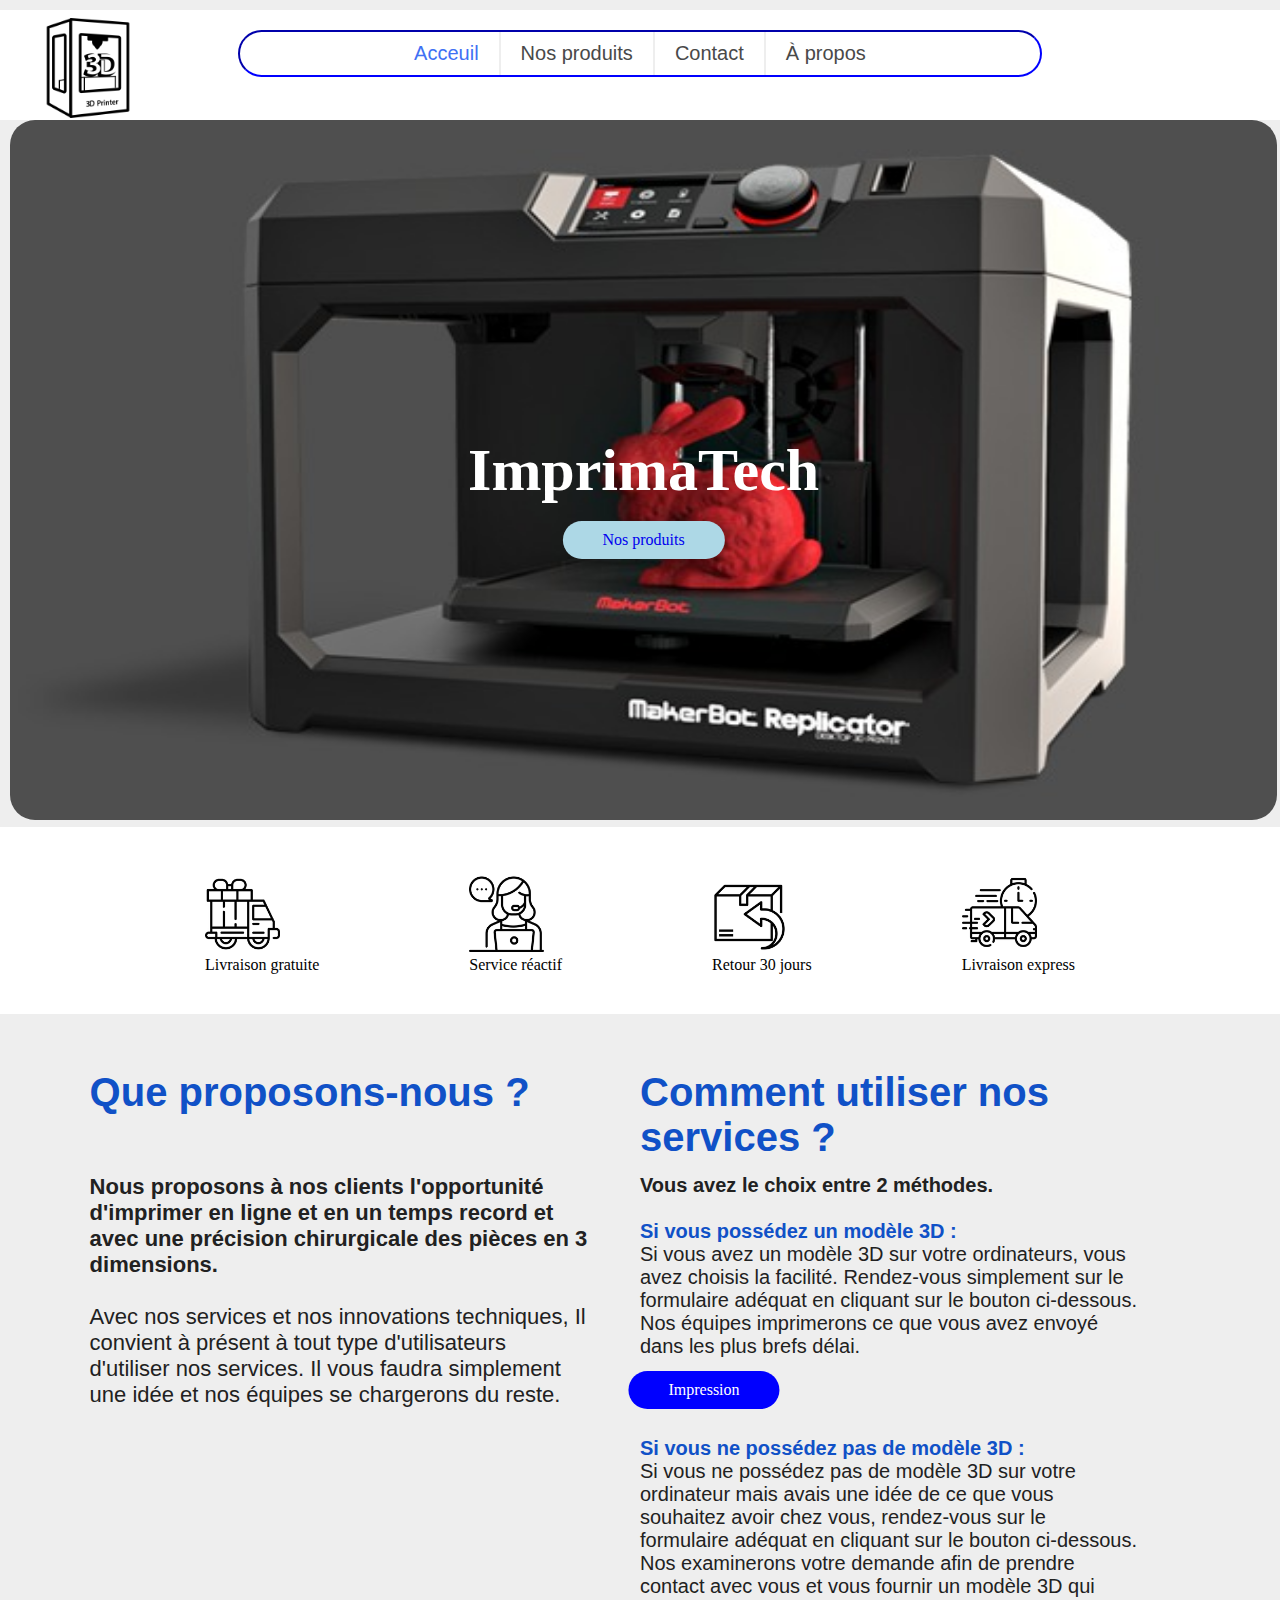
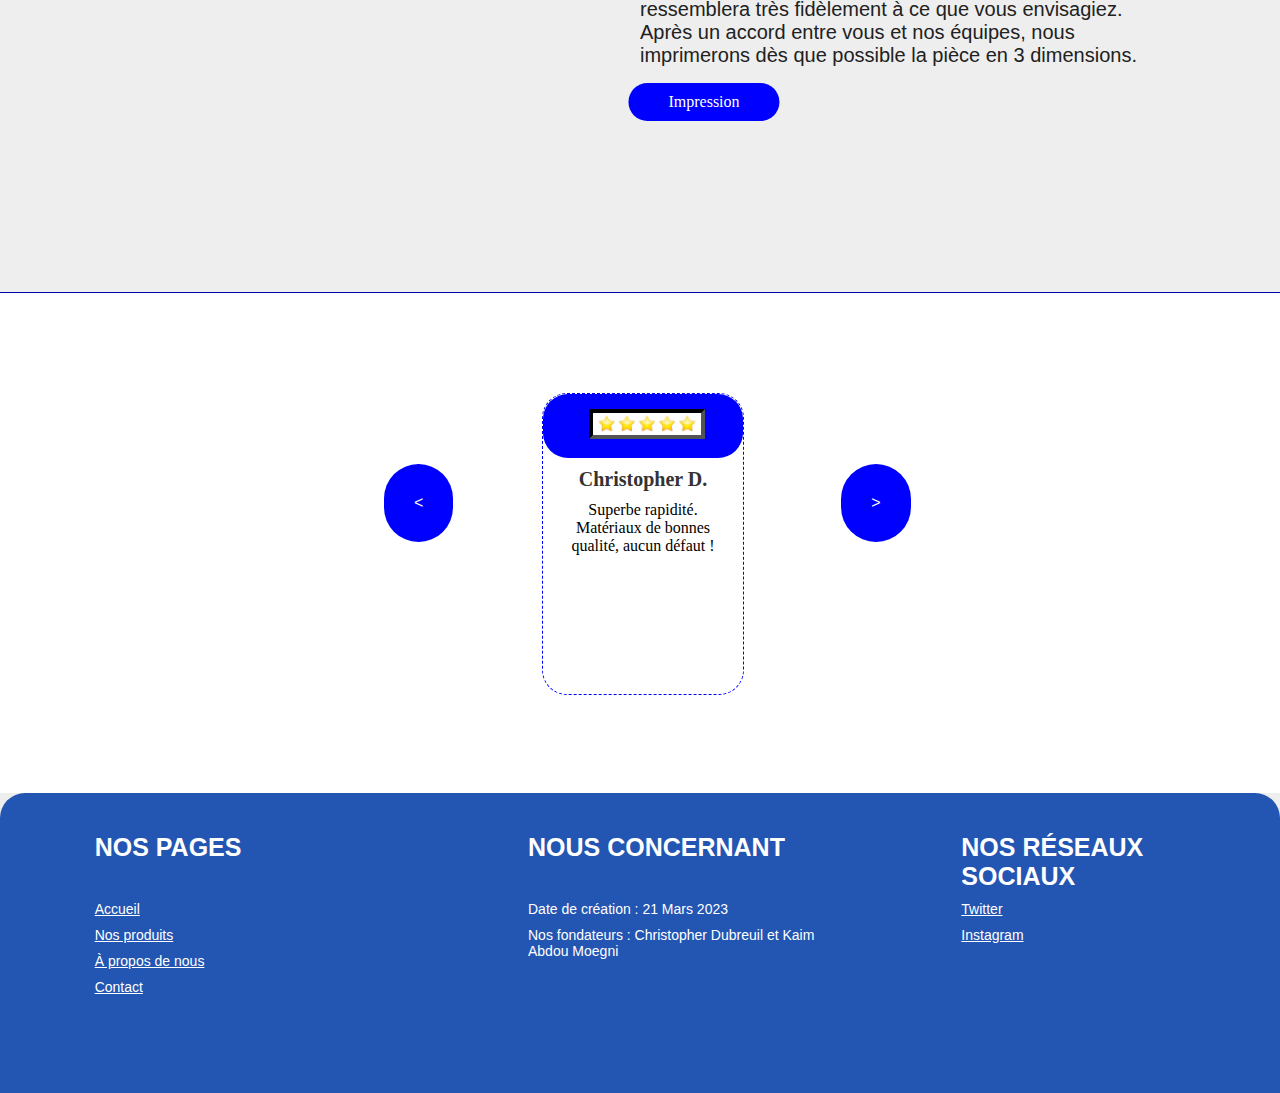
<file: index.html>
<!DOCTYPE html>
<html lang="fr">
  <head>
    <meta charset="UTF-8">
    <title>ImprimaTech website</title>
    <link rel="stylesheet" href="./index.css">
    <link rel="shortcut icon" type="image/png" href="./Images/ImprimaTech.png" >
    
  </head>
  <body>
    <nav class="barreNav">
      <a href="index.html"><img id="LogoEntreprise" src="./Images/ImprimaTech.png" alt="ImprimaTech"></a>
      <ul class="listeNav">
        <li class="contour" id="Accueil"><a href="./index.html">Acceuil</a></li>
        <li class="contour" id="Impression"><a href="./impression.html">Nos produits</a></li>
        <li class="contour" id="Contact"><a href="./contact.html">Contact</a></li>
        <li id="aPropos"><a href="./about.html">À propos</a></li>
      </ul>
    </nav>

    <div class="intro-acceuil">
      <img class="image-intro" src="./Images/accueil-imprimante3D.png" alt="imprimante 3D">

      <h2 class="titre-intro">ImprimaTech</h2>

      <a class="lienProduit-intro" href="./impression.html">Nos produits</a>
      
    </div>

    <div class="icone-safe">
      <div class="images">
        <img src="./Images/livraison-gratuit.png" alt="livraison gratuite" class="card-img">
        <p>Livraison gratuite</p>
      </div>
      <div class="images">
        <img src="./Images/service-reactif.png" alt="Service réactif" class="card-img">
        <p>Service réactif</p>
      </div>
      <div class="images">
        <img src="./Images/retour.png" alt="Retour 30 jours" class="card-img">
        <p>Retour 30 jours</p>
      </div>
      <div class="images">
        <img src="./Images/livraisonExpress.png" alt="Livraison express" class="card-img">
        <p>Livraison express</p>
      </div>
    </div>



    <section class="section-produit">
      <h2 class="titre1-section-produit">Que proposons-nous ?</h2>
      <p class="description1-section-produit"><span>Nous proposons à nos clients l'opportunité d'imprimer en ligne et en un temps record et avec une 
        précision chirurgicale des pièces en 3 dimensions.</span> <br> <br> Avec nos services et nos innovations techniques, Il convient à présent à 
        tout type d'utilisateurs d'utiliser nos services. Il vous faudra simplement une idée et nos équipes se chargerons du reste.
      </p>

      <h2 class="titre2-section-produit">Comment utiliser nos services ?</h2>
      <p class="description2a-section-produit">
        <span>Vous avez le choix entre 2 méthodes.</span> <br> <br>
        <span class="sous-titre">Si vous possédez un modèle 3D :</span> <br> Si vous avez un modèle 3D sur votre ordinateurs, vous avez choisis la facilité.
        Rendez-vous simplement sur le formulaire adéquat en cliquant sur le bouton ci-dessous. Nos équipes imprimerons ce que vous avez envoyé
        dans les plus brefs délai.
      </p>        
      <a id="modele" href="contact.html#titre-form-impressionAvecModele">Impression</a>
      <p class="description2b-section-produit">
        <br> <span class="sous-titre">Si vous ne possédez pas de modèle 3D :</span> <br> Si vous ne possédez pas de modèle 3D sur votre ordinateur mais avais une idée
        de ce que vous souhaitez avoir chez vous, rendez-vous sur le formulaire adéquat en cliquant sur le bouton ci-dessous. Nos examinerons votre demande
        afin de prendre contact avec vous et vous fournir un modèle 3D qui ressemblera très fidèlement à ce que vous envisagiez. Après un accord entre vous et nos équipes,
        nous imprimerons dès que possible la pièce en 3 dimensions.
      </p>
      <a id="notModele" href="contact.html#titre-form-impressionSansModele">Impression</a>

    </section>
















    <button id="scrollLeft">&lt;</button>
    <button id="scrollRight">&gt;</button>
    <div class="contenair-avis">
      
      <div id='first' class="content">  
        <div class="avis">
          <div class="image-content">
            <span class="overlay"></span>

            <div class="card-image">
              <img src="./Images/avis-5etoile.png" alt="avis" class="card-img">
            </div>
          </div>

          <div class="card-content">
            <h2 class="name">Christopher D.</h2>
            <p class="description">Superbe rapidité. Matériaux de bonnes qualité, aucun défaut !</p>
          </div>
        </div>
      </div>

      <div class="content">  
        <div class="avis">
          <div class="image-content">
            <span class="overlay"></span>

            <div class="card-image">
              <img src="./Images/avis-3etoile.png" alt="avis" class="card-img">
            </div>
          </div>

          <div class="card-content">
            <h2 class="name">Léo D.</h2>
            <p class="description">Le service client est au top ! J'ai eu un soucis avec un produit et j'en ai reçu un nouveau.</p>
          </div>
        </div>
      </div>

      <div class="content">  
        <div class="avis">
          <div class="image-content">
            <span class="overlay"></span>

            <div class="card-image">
              <img src="./Images/avis-4etoile.png" alt="avis" class="card-img">
            </div>
          </div>

          <div class="card-content">
            <h2 class="name">Kaim A.</h2>
            <p class="description">Service parfait, déja quelques projets imprimés, un régale.</p>
          </div>
        </div>
      </div>

      <div class="content">  
        <div class="avis">
          <div class="image-content">
            <span class="overlay"></span>

            <div class="card-image">
              <img src="./Images/avis-4etoile.png" alt="avis" class="card-img">
            </div>
          </div>

          <div class="card-content">
            <h2 class="name">Théo M.</h2>
            <p class="description">N'y connaissant rien en impression 3D, j'ai préféré me tourner vers une entreprise pour me confectionner des petits produits et je ne suis pas déçu !</p>
          </div>
        </div>
      </div>

      <div class="content">  
        <div class="avis">
          <div class="image-content">
            <span class="overlay"></span>

            <div class="card-image">
              <img src="./Images/avis-5etoile.png" alt="avis" class="card-img">
            </div>
          </div>

          <div class="card-content">
            <h2 class="name">Alice B.</h2>
            <p class="description">Service fiable et sécurisé. Rien à dire.</p>
          </div>
        </div>
      </div>

      <div class="content">  
        <div class="avis">
          <div class="image-content">
            <span class="overlay"></span>

            <div class="card-image">
              <img src="./Images/avis-3etoile.png" alt="avis" class="card-img">
            </div>
          </div>

          <div class="card-content">
            <h2 class="name">Remy K.</h2>
            <p class="description">La commande a été satisfaite très rapidement, en quelques jours. Le colis est arrivé en bon état à un point de retrait.</p>
          </div>
        </div>
      </div>

      <div class="content">  
        <div class="avis">
          <div class="image-content">
            <span class="overlay"></span>

            <div class="card-image">
              <img src="./Images/avis-3etoile.png" alt="avis" class="card-img">
            </div>
          </div>

          <div class="card-content">
            <h2 class="name">Hugo L.</h2>
            <p class="description">Très bonne réactivité malgré un problème logiciel, pièces propres et conformes aux demandes, tarif intéressant.</p>
          </div>
        </div>
      </div>
    </div>
    


    
    
    <div class="footer">
      <div class="footer-section" id="pages-footer">
        <h1 class="title-footer">NOS PAGES</h1>
        <a href="index.html" class="element-footer">Accueil</a>
        <a href="impression.html"   class="element-footer">Nos produits</a>
        <a href="about.html" class="element-footer">À propos de nous</a>
        <a href="contact.html" class="element-footer">Contact</a>
      </div>

      <div class="footer-section" id="about-footer">
        <h1 class="title-footer">NOUS CONCERNANT</h1>
        <p class="element-footer">Date de création : 21 Mars 2023</p>
        <p class="element-footer">Nos fondateurs : Christopher Dubreuil et Kaim Abdou Moegni</p>
      </div>

      <div class="footer-section" id="networks">
        <h1 class="title-footer">NOS RÉSEAUX SOCIAUX</h1>
        <a class="element-footer" href="https://twitter.com/">Twitter</a>
        <a class="element-footer" href="https://www.instagram.com/">Instagram</a>
      </div>
    </div>


    <script src="./index.js"></script>


  </body>
</html>
</file>
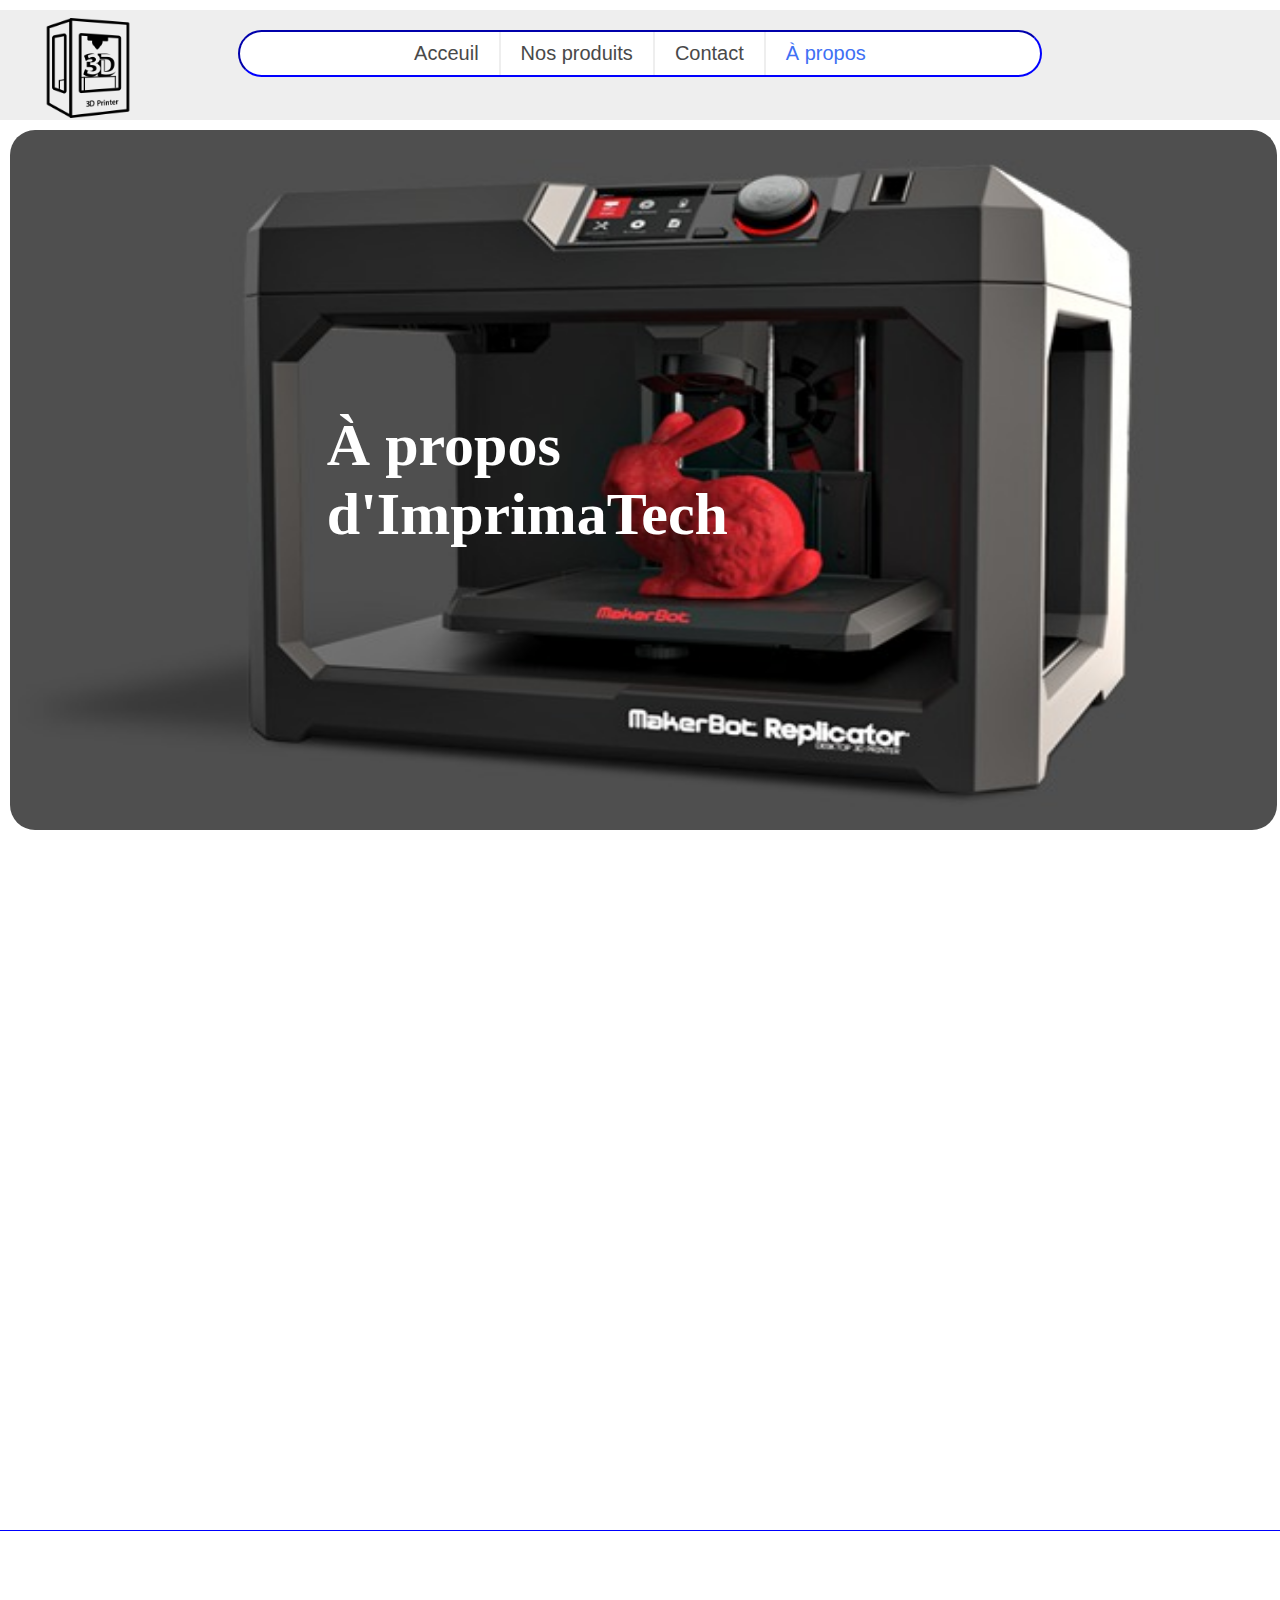
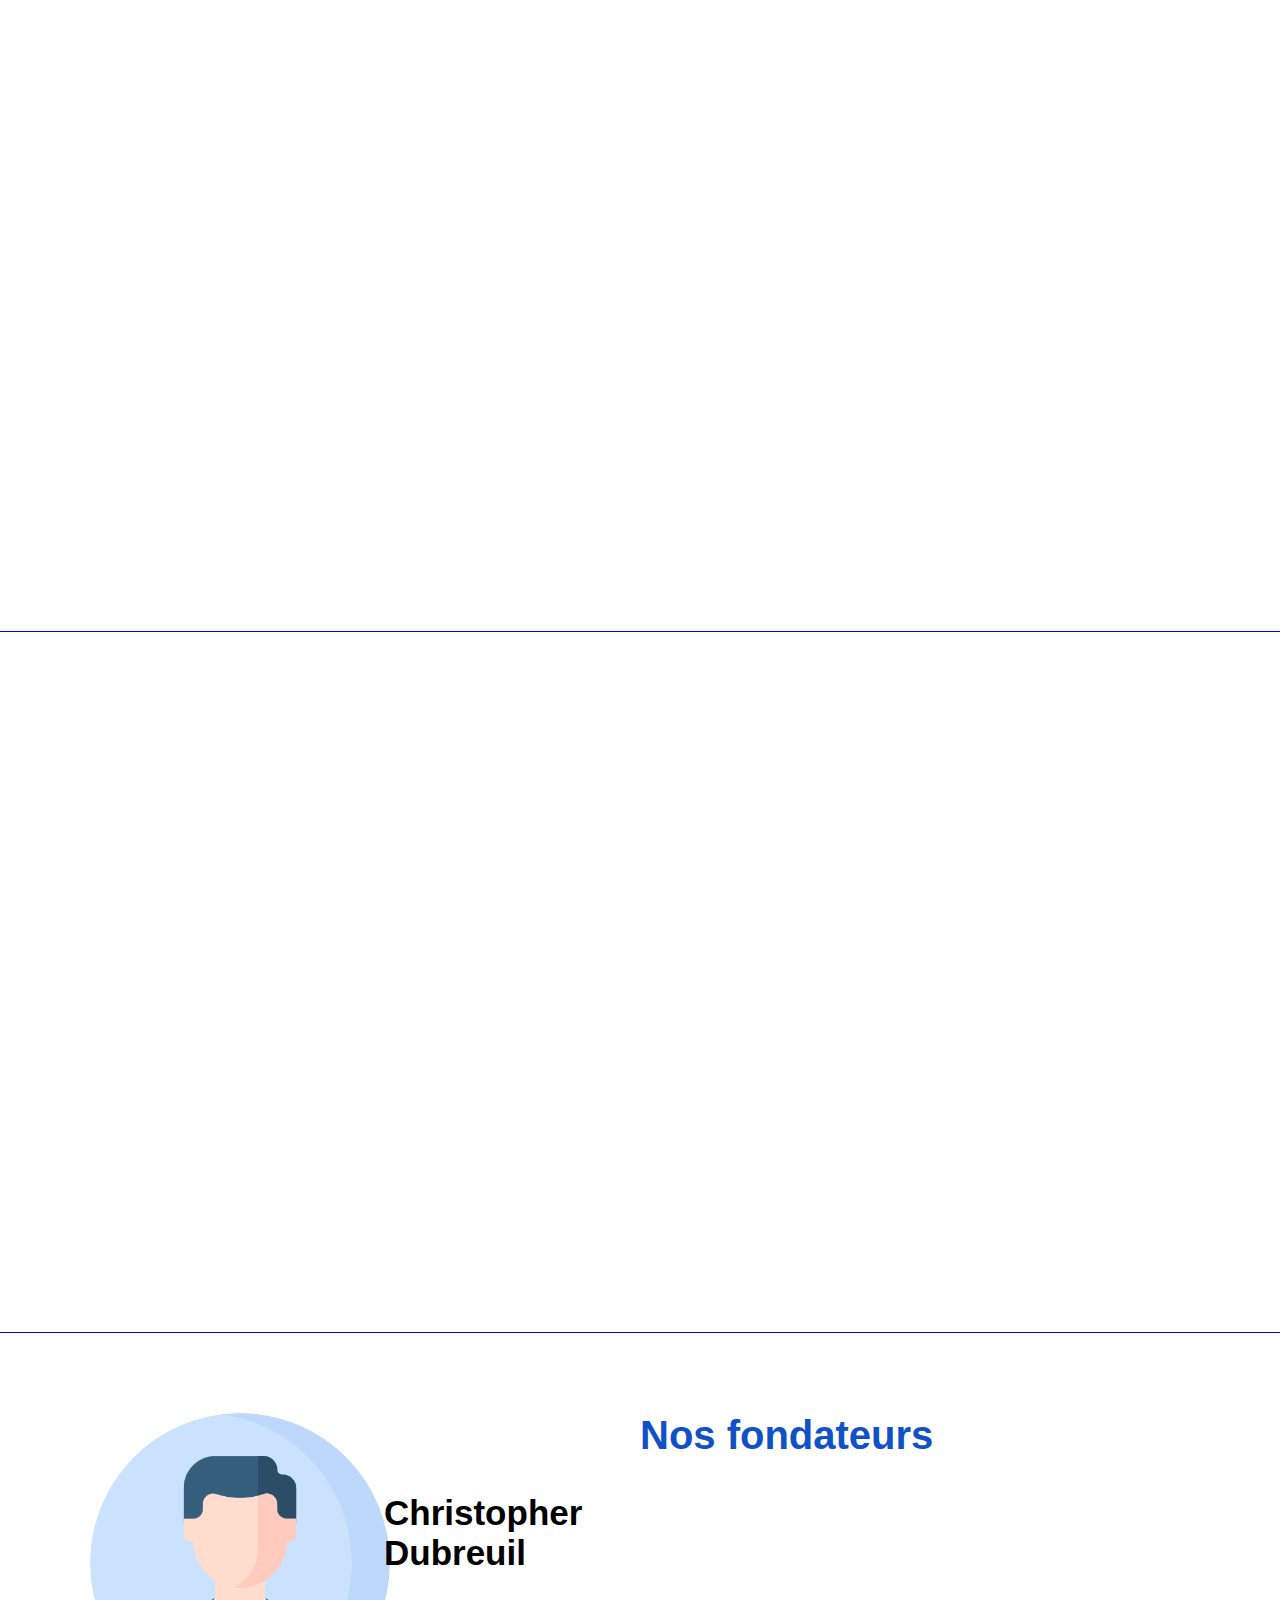
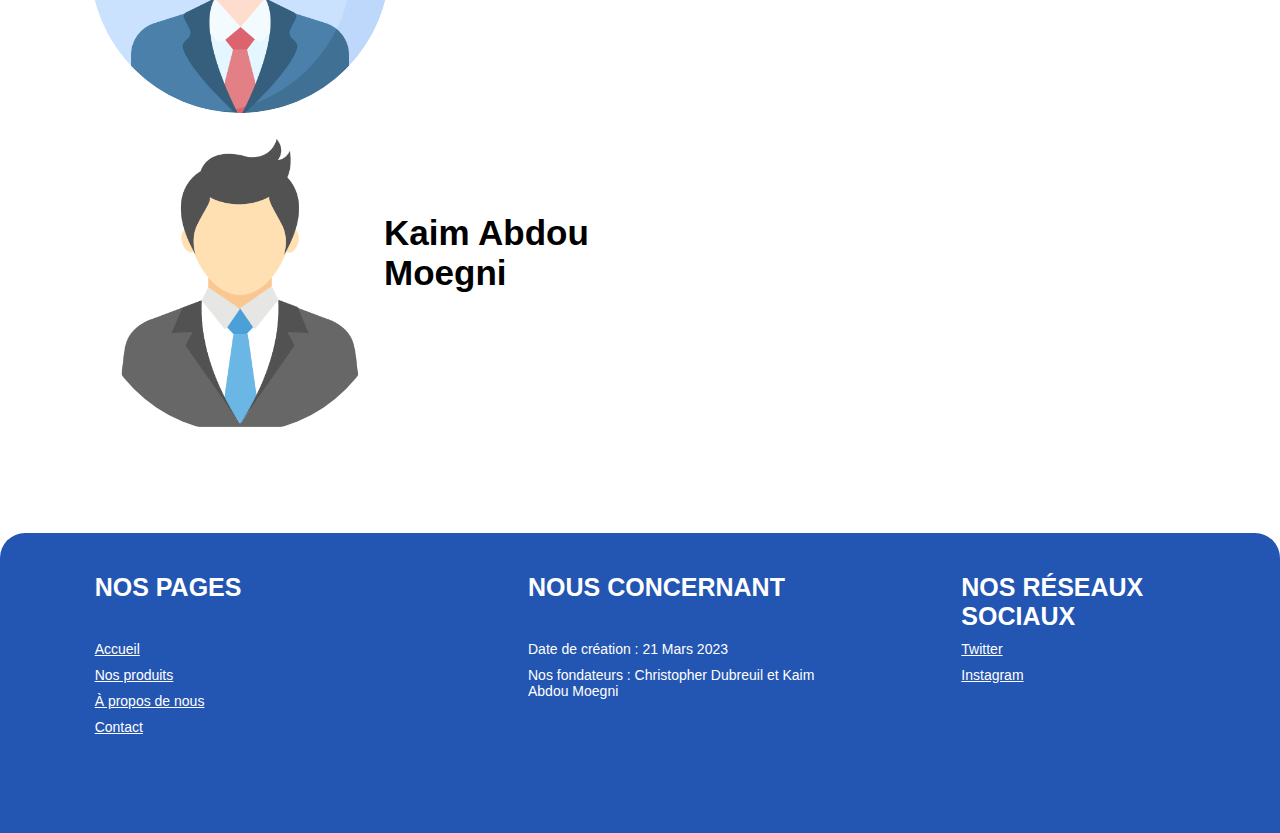
<file: about.html>
<!DOCTYPE html>
<html lang="fr">
  <head>
    <meta charset="UTF-8">
    <title>ImprimaTech website</title>
    <link rel="shortcut icon" type="image/png" href="./Images/ImprimaTech.png" >
    <link rel="stylesheet" href="./about.css">
    <script src="./about.js"></script>
  </head>
  <body>
    <nav class="barreNav">
      <a href="index.html"><img id="LogoEntreprise" src="./Images/ImprimaTech.png" alt="ImprimaTech"></a>
      <ul class="listeNav">
        <li class="contour" id="Accueil"><a href="./index.html">Acceuil</a></li>
        <li class="contour" id="Impression"><a href="./impression.html">Nos produits</a></li>
        <li class="contour" id="Contact"><a href="./contact.html">Contact</a></li>
        <li id="aPropos"><a href="./about.html">À propos</a></li>
      </ul>
    </nav>

    <div class="intro-acceuil">
      <img class="image-intro" src="./Images/accueil-imprimante3D.png" alt="imprimante 3D">

      <h2 class="titre-intro">À propos d'ImprimaTech</h2>
    </div>


    <div class="section1"> <!-- Qui on est, où on est, nos objectif dans les grandes lignes etc -->
      <h1 class="titre">Un besoin en constante évolution et d'aide aux particuliers</h1> 
      <p class="description"><span>ImprimaTech est une solution d'impression 3D français intégrée et indépendante. Établie à Paris, 
        la marque est réputée à l'échelle nationale pour son savoir-faire et la qualité de ses produits.</span> <br> <br> Issue d'un besoin 
        personnel par ses propres fondateurs Christopher Dubreuil, Kaim Abdou Moegni et Théo Malbranche, ImprimaTech a su innover et 
        fournir un service jusqu'à présent inexistant. Il convient à présent à tout type d'utilisateurs d'utiliser nos services. Il vous 
        suffit d'une idée ! <br> <br> Nos services sont entièrements français et ImprimaTech s'efforcera toujours à respecter ce principe.
        Nos matériaux sont 100% français. Par ailleurs, la marque s'engage activement en faveur des arts, du sport et de l'exploration, 
        et soutient celles et ceux qui œuvrent à la préservation de la planète.
      </p>
    </div>

    <div class="section2"> <!-- Nos atouts, nos imprimantes 3D innovateur etc -->
      <h1 class="titre">Des innovations qui ont marqué le monde de l'impression 3D</h1>
      <p class="description"><span>Nos 3 fondateurs ont conçu des machines d'impressions 3D capable de rivaliser sur le marché actuel.</span> <br> <br>
        Cet atout majeur nous a permis de s'imposer comme étant la toute première solution aux particuliers qui souhaitait imprimés leurs
        modèles 3D. Mais nous nous sommes pas arrêter à cette étape. L'objectif était de fournir le même service à ceux qui ne s'y connaissent pas.
        Nous avons réfléchis et nous sommes fièrs de pouvoir fournir le même travail à des utilisateurs agueris qui disposent d'un modèle 3D
        qu'à des utilisateurs disposant d'une simple idée. <br> <br>
        Nos imprimantes 3D ont été conçu et fabriqué en France pour continuer sur notre engagement de respect de l'environnement. Au-delà
        de cet aspect, nous avons conçu des imprimantes plus rapide et plus efficace. Elles permettent ainsi d'avoir une précision jamais égalée en un temps record.

      </p>
    </div>

    <div class="section3"> <!-- L'avenir -->
      <h1 class="titre">Nos objectifs sont très important pour assurer un travail toujours plus efficace</h1>
      <p class="description"><span>Nous nous efforçons d'améliorer la rapidité et l'efficacité de nos imprimantes 3D.</span> <br> <br> 
        Nous comptabilisons un peu plus de 250 imprimantes 3D haut de gammes et notre objectif est d'augmenter ce nombre dans les prochains mois et prochaines années.
        Avec 250 imprimantes, nous avons réussi à imprimer 540 000 pièces en 2023 pour des particuliers et entreprises. En augmentant le nombre
        d'imprimantes 3D nous espérons augmenter dans le même temps le nombre d'impression par an. <br> <br>
        Augmenter nos chiffres ne signifie pas délaisser la satisfaction de nos clients à l'arrivé de nos produits. Nous faisons toujours
        très attention à l'équilibre entre l'amélioration de nos services et la capacité à satisfaire nos clients.
      </p>
    </div>


    <section class="fondateurs">
      <h2 class="titre-fonda">Nos fondateurs</h2>

      <a href="CV-christopher.html" target="_blank"><img class="fondateur" id="fondateur1" alt="photo-fondateur" src="./Images/photo-cv.png"></a>
      <h3 id="name-fonda1">Christopher Dubreuil</h3>

      <a href="CV-Kaim.html" target="_blank"><img class="fondateur" id="fondateur2" alt="photo-fondateur" src="./Images/photo-cv-kaim.png"></a>
      <h3 id="name-fonda2">Kaim Abdou Moegni</h3>
    </section>




    
      <!-- <img src="./Images/CV-Christopher-Dubreuil.png" id="test1" alt="CV">
    </button> -->














    <div class="footer">

      <div class="footer-section" id="pages-footer">
        <h1 class="title-footer">NOS PAGES</h1>
        <a href="index.html" class="element-footer">Accueil</a>
        <a href="impression.html"   class="element-footer">Nos produits</a>
        <a href="about.html" class="element-footer">À propos de nous</a>
        <a href="contact.html" class="element-footer">Contact</a>
      </div>

      <div class="footer-section" id="about-footer">
        <h1 class="title-footer">NOUS CONCERNANT</h1>
        <p class="element-footer">Date de création : 21 Mars 2023</p>
        <p class="element-footer">Nos fondateurs : Christopher Dubreuil et Kaim Abdou Moegni</p>
      </div>

      <div class="footer-section" id="networks">
        <h1 class="title-footer">NOS RÉSEAUX SOCIAUX</h1>
        <a class="element-footer" href="https://twitter.com/">Twitter</a>
        <a class="element-footer" href="https://www.instagram.com/">Instagram</a>
      </div>

    </div>

  </body>
</html>
</file>
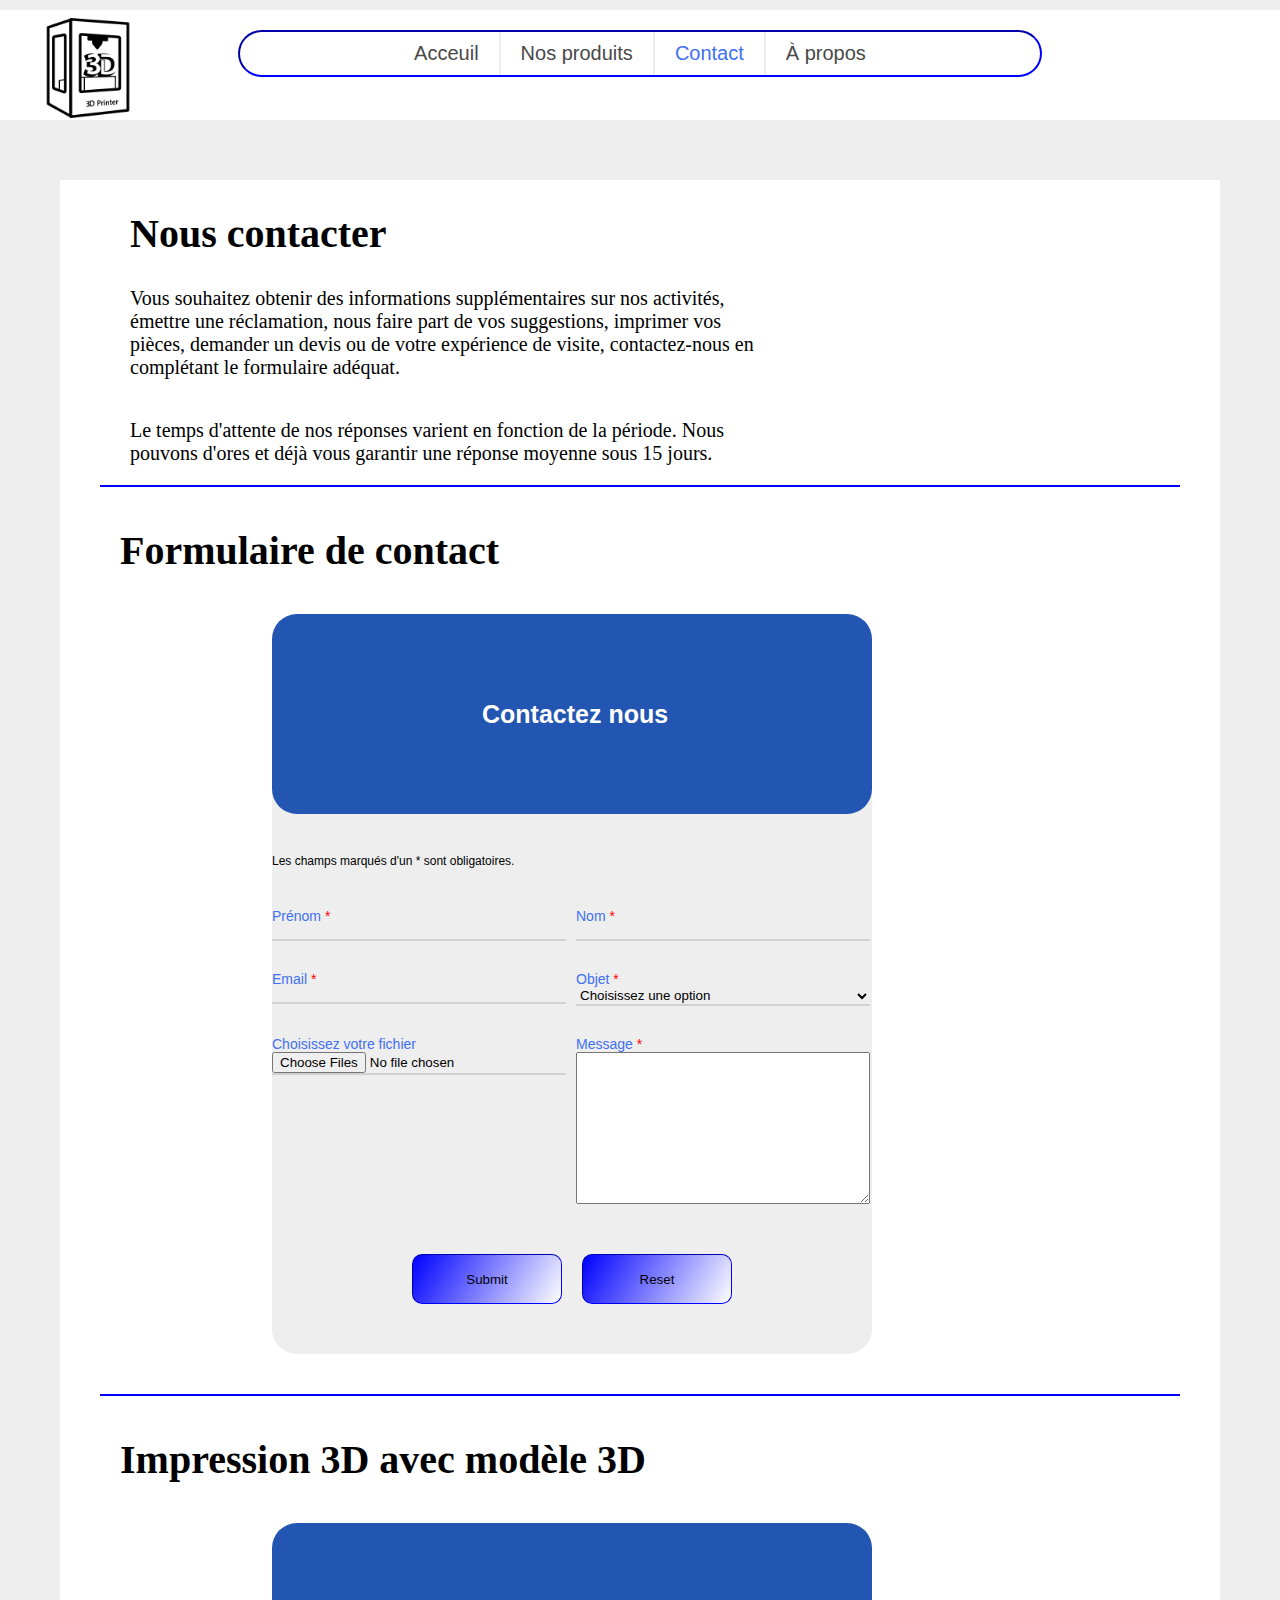
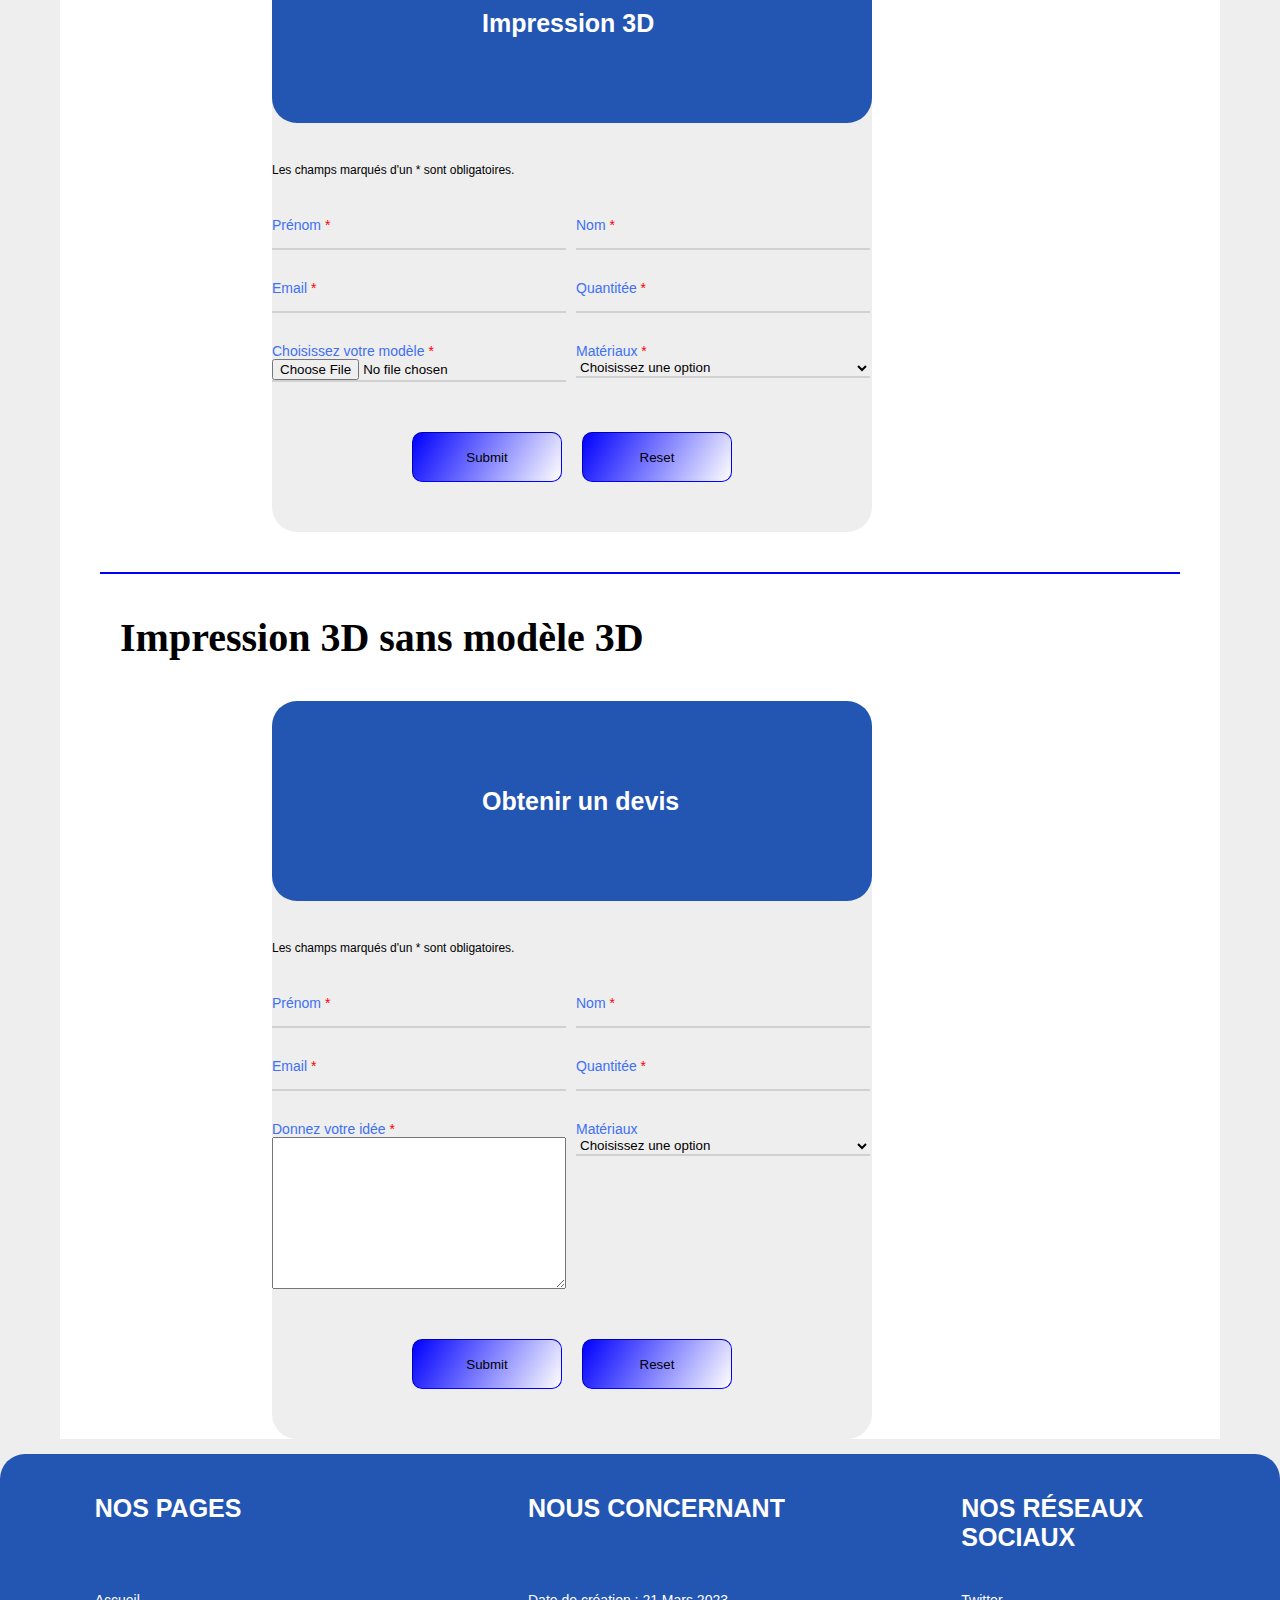
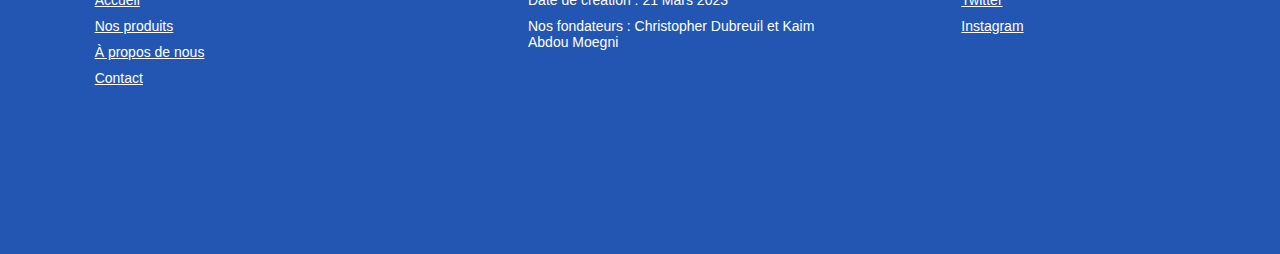
<file: contact.html>
<!DOCTYPE html>
<html lang="fr">
  <head>
    <meta charset="UTF-8">
    <title>ImprimaTech website</title>
    <link rel="shortcut icon" type="image/png" href="./Images/ImprimaTech.png" >
    <link rel="stylesheet" href="./contact.css">
  </head>
  <body>
    <nav class="barreNav">
      <a href="index.html"><img id="LogoEntreprise" src="./Images/ImprimaTech.png" alt="ImprimaTech"></a>
      <ul class="listeNav">
        <li class="contour" id="Accueil"><a href="./index.html">Acceuil</a></li>
        <li class="contour" id="Impression"><a href="./impression.html">Nos produits</a></li>
        <li class="contour" id="Contact"><a href="./contact.html">Contact</a></li>
        <li id="aPropos"><a href="./about.html">À propos</a></li>
      </ul>
    </nav>



    <div class="principal-bloc">
      <div class="intro-contact">
        <h1>Nous contacter</h1>
        
        <p>Vous souhaitez obtenir des informations supplémentaires sur nos activités, émettre une réclamation, nous faire part de vos suggestions, imprimer vos pièces, 
          demander un devis ou de votre expérience de visite, contactez-nous en complétant le formulaire adéquat.<p>
          
        <p>Le temps d'attente de nos réponses varient en fonction de la période. Nous pouvons d'ores et déjà vous garantir une réponse moyenne sous 15 jours.</p>
        
      </div>
    
      

      <h1 id="titre-form-contact" class="titre-form">Formulaire de contact</h1>

      <div class="section1">
        <div class="title-container">
          <p class="title">Contactez nous</p>
        </div>

        <div>
          <p class="texte-champs">Les champs marqués d'un * sont obligatoires.</p>
        </div>

        <form method="POST" action="https://dwarves.iut-fbleau.fr/requete.php">
          <div class="content">

            <div class="champs">
                <label for="Prénom-contact" class="titre-champs">Prénom <span>*</span></label>
                <input type="text" id="Prénom-contact" maxlength="20" size="30"  required class="content-champs">
            </div>

            <div class="champs">
                <label for="nom-contact" class="titre-champs">Nom <span>*</span></label>
                <input type="text" id="nom-contact" maxlength="30" size="30" required class="content-champs">
            </div>

            <div class="champs">
                <label for="email-contact" class="titre-champs">Email <span>*</span></label>
                <input type="email" id="email-contact" required class="content-champs">
            </div>



            <div class="champs">
                <label for="object-select-contact" class="titre-champs">Objet <span>*</span></label>

                <select name="object" id="object-select-contact" class="content-champs" required>
                  <option value="">Choisissez une option</option>
                  <option value="question">Question</option>
                  <option value="Partenaire">Partenaire</option>
                  <option value="Impression">Impression</option>
                  <option value="Job">Jobs</option>
                </select>
            </div>

            <div class="champs">
                <label for="file-contact" class="titre-champs">Choisissez votre fichier</label>
                <input type="file" id="file-contact" name="fichier" accept="image/png, image/jpeg" class="content-champs" multiple>
            </div>


            <div class="champs">
                <label for="message-contact" class="titre-champs">Message <span>*</span></label>
                <textarea id="message-contact" name="message" rows="10" cols="33" required></textarea>
            </div>
          </div>

          <div class="container-button">
            <input class="button" type="submit">
            <input class="button" type="reset">
          </div>
        </form>
    </div>

    <div class="separation"></div>






    <h1 id="titre-form-impressionAvecModele" class="titre-form">Impression 3D avec modèle 3D</h1>
    <div class="section2">
      <div class="title-container">
        <p class="title">Impression 3D</p>
      </div>

      <div>
        <p class="texte-champs">Les champs marqués d'un * sont obligatoires.</p>
      </div>

      <form method="POST" action="https://dwarves.iut-fbleau.fr/requete.php">
        <div class="content">

          <div class="champs">
              <label for="Prénom-modele" class="titre-champs">Prénom <span>*</span></label>
              <input type="text" id="Prénom-modele" maxlength="20" size="30"  required class="content-champs">
          </div>

          <div class="champs">
              <label for="nom-modele" class="titre-champs">Nom <span>*</span></label>
              <input type="text" id="nom-modele" maxlength="30" size="30" required class="content-champs">
          </div>

          <div class="champs">
              <label for="email-modele" class="titre-champs">Email <span>*</span></label>
              <input type="email" id="email-modele" required class="content-champs">
          </div>



          <div class="champs">
              <label for="quantite-modele" class="titre-champs">Quantitée <span>*</span></label>
              <input type="number" id="quantite-modele" min="1" max="500"  required class="content-champs">
          </div>

          <div class="champs">
              <label for="file-modele" class="titre-champs">Choisissez votre modèle <span>*</span></label>
              <input type="file" id="file-modele" name="fichier" accept=".stl" class="content-champs" required>
          </div>


          <div class="champs">
            <label for="object-select-modele" class="titre-champs">Matériaux <span>*</span></label>

            <select name="object" id="object-select-modele" class="content-champs" required>
              <option value="">Choisissez une option</option>
              <option value="question">Nylon</option>
              <option value="Partenaire">Polycarbonate</option>
              <option value="Impression">Polyactide</option>
              <option value="Job">Acrylonitrile butadiène styrène</option>
              <option value="question">PVA</option>
              <option value="Partenaire">ASA</option>
              <option value="Impression">TPU</option>
              <option value="Job">HIPS</option>
            </select>
          </div>
        </div>

        <div class="container-button">
          <input class="button" type="submit">
          <input class="button" type="reset">
        </div>
      </form>
    </div>


    <div class="separation"></div>






    <h1 id="titre-form-impressionSansModele" class="titre-form">Impression 3D sans modèle 3D</h1>
    <div class="section3">
      <div class="title-container">
        <p class="title">Obtenir un devis</p>
      </div>

      <div>
        <p class="texte-champs">Les champs marqués d'un * sont obligatoires.</p>
      </div>

      <form method="POST" action="https://dwarves.iut-fbleau.fr/requete.php">
        <div class="content">

          <div class="champs">
              <label for="Prénom-notmodele" class="titre-champs">Prénom <span>*</span></label>
              <input type="text" id="Prénom-notmodele" maxlength="20" size="30"  required class="content-champs">
          </div>

          <div class="champs">
              <label for="nom-notmodele" class="titre-champs">Nom <span>*</span></label>
              <input type="text" id="nom-notmodele" maxlength="30" size="30" required class="content-champs">
          </div>

          <div class="champs">
              <label for="email-notmodele" class="titre-champs">Email <span>*</span></label>
              <input type="email" id="email-notmodele" required class="content-champs">
          </div>



          <div class="champs">
              <label for="quantite-notmodele" class="titre-champs">Quantitée <span>*</span></label>
              <input type="number" id="quantite-notmodele" min="1" max="500"  required class="content-champs">
          </div>

          <div class="champs">
            <label for="message-notmodele" class="titre-champs">Donnez votre idée <span>*</span></label>
            <textarea id="message-notmodele" name="message" rows="10" cols="33" required></textarea>
          </div>


          <div class="champs">
            <label for="object-select-notmodele" class="titre-champs">Matériaux</label>

            <select name="object" id="object-select-notmodele" class="content-champs">
              <option value="">Choisissez une option</option>
              <option value="question">Nylon</option>
              <option value="Partenaire">Polycarbonate</option>
              <option value="Impression">Polyactide</option>
              <option value="Job">Acrylonitrile butadiène styrène</option>
              <option value="question">PVA</option>
              <option value="Partenaire">ASA</option>
              <option value="Impression">TPU</option>
              <option value="Job">HIPS</option>
            </select>
          </div>
        </div>

        <div class="container-button">
          <input class="button" type="submit">
          <input class="button" type="reset">
        </div>
      </form>

    </div>


  </div>



  <div class="footer">
      <div class="footer-section" id="pages-footer">
      <h1 class="title-footer">NOS PAGES</h1>
      <a href="index.html" class="element-footer">Accueil</a>
      <a href="impression.html"   class="element-footer">Nos produits</a>
      <a href="about.html" class="element-footer">À propos de nous</a>
      <a href="contact.html" class="element-footer">Contact</a>
    </div>

    <div class="footer-section" id="about-footer">
      <h1 class="title-footer">NOUS CONCERNANT</h1>
      <p class="element-footer">Date de création : 21 Mars 2023</p>
      <p class="element-footer">Nos fondateurs : Christopher Dubreuil et Kaim Abdou Moegni</p>
    </div>

    <div class="footer-section" id="networks">
      <h1 class="title-footer">NOS RÉSEAUX SOCIAUX</h1>
      <a class="element-footer" href="https://twitter.com/">Twitter</a>
      <a class="element-footer" href="https://www.instagram.com/">Instagram</a>
    </div>

  </div>
    
  </body>
</html>
</file>
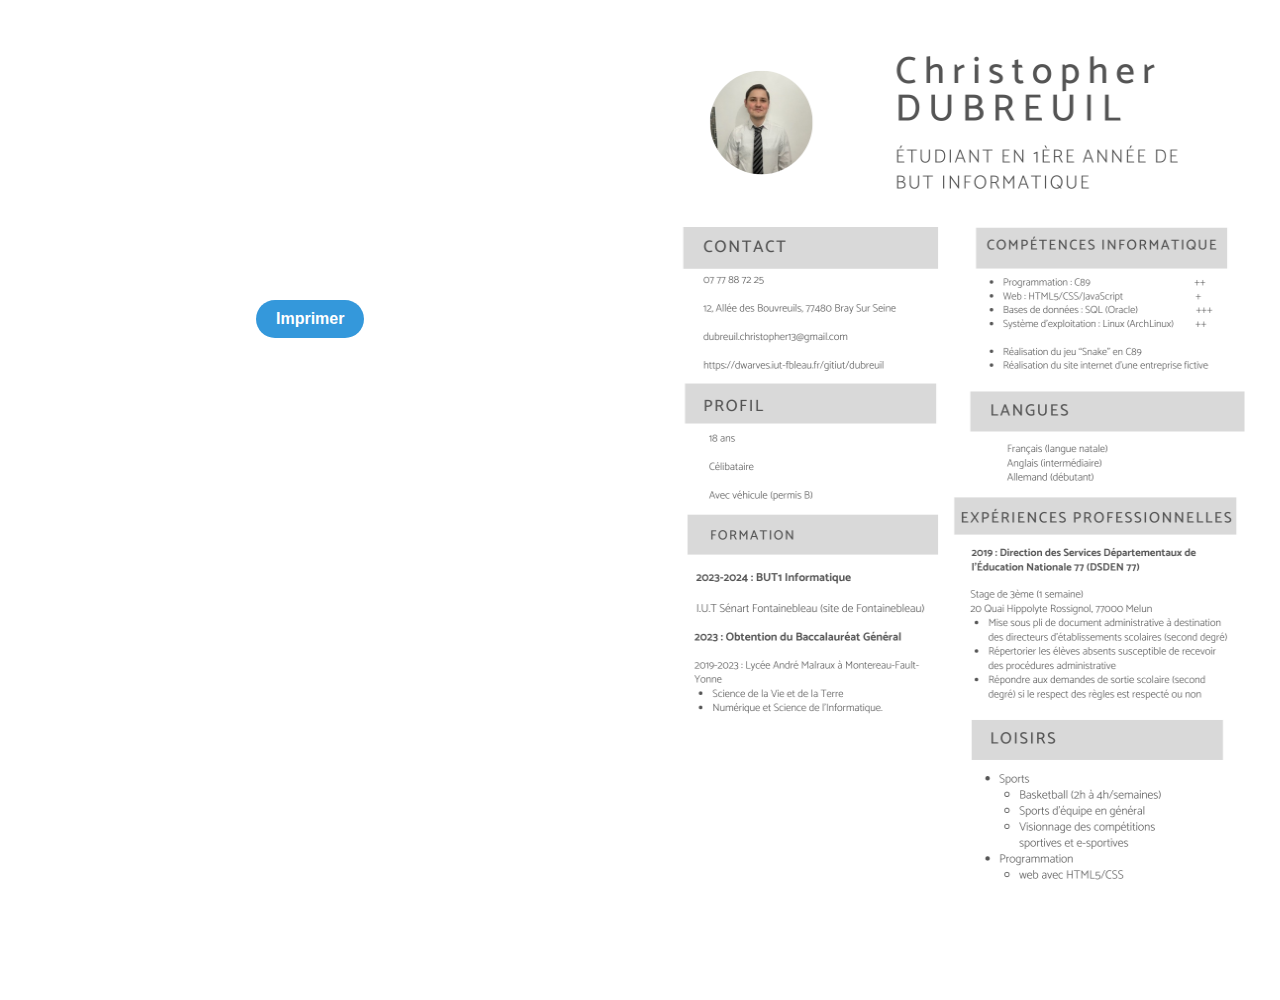
<file: CV-christopher.html>
<!DOCTYPE html>
<html lang="fr">
  <head>
    <meta charset="UTF-8">
    <title>ImprimaTech website</title>
    <link rel="stylesheet" href="./CV-christopher.css">
  </head>
  <body>

    <button class="CV-print" type="button"  onclick="window.print()">
      Imprimer
    </button>
    


    <img id="CV" alt="cv-fondateur" src="./Images/CV-Christopher-Dubreuil.png">


  </body>
</html>
</file>
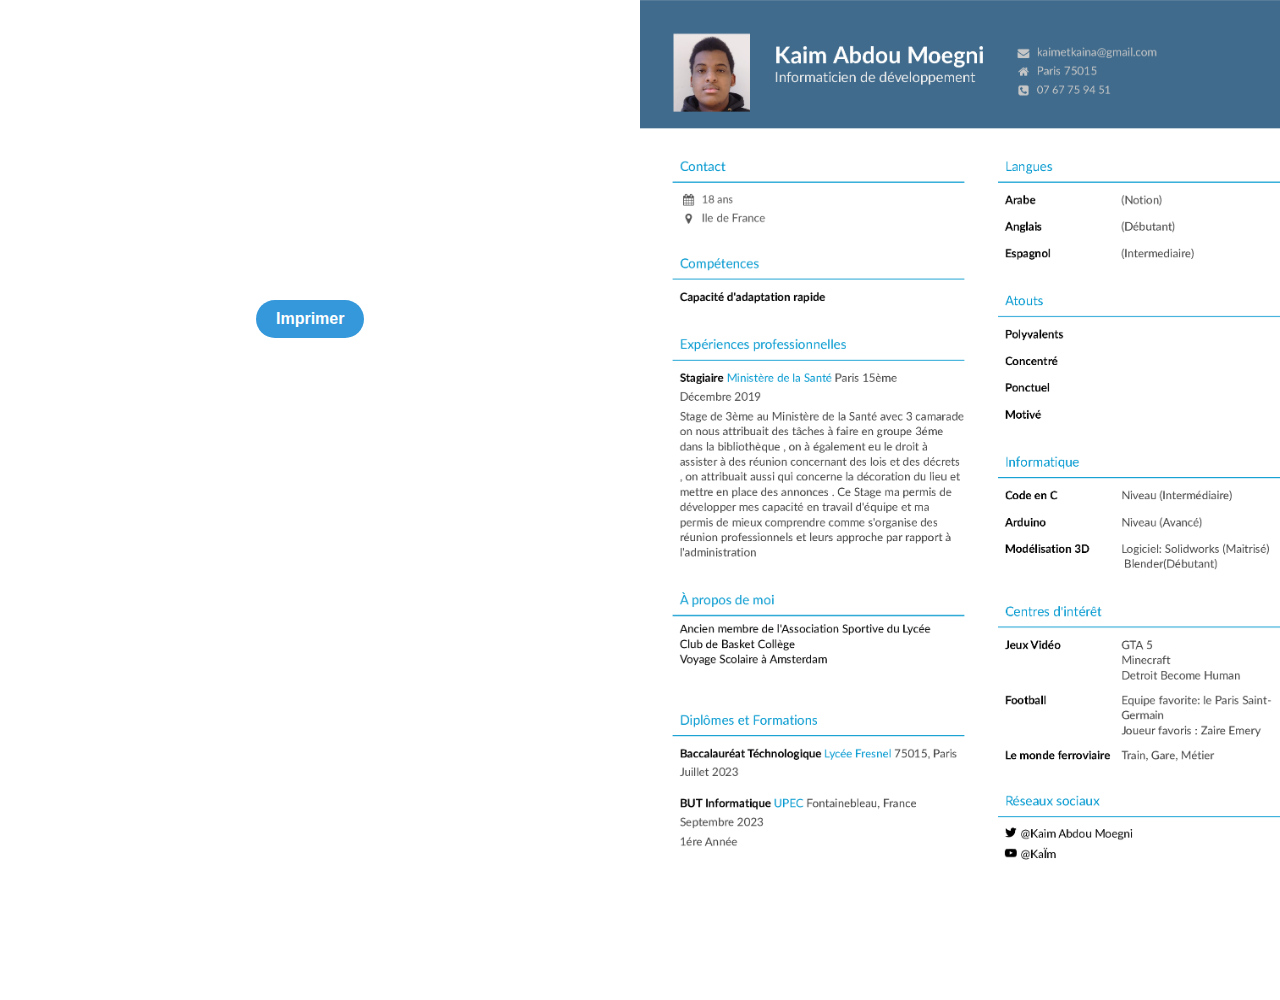
<file: CV-Kaim.html>
<!DOCTYPE html>
<html lang="fr">
  <head>
    <meta charset="UTF-8">
    <title>ImprimaTech website</title>
    <link rel="stylesheet" href="./CV-kaim.css">
  </head>
  <body>

    <button class="CV-print" type="button"  onclick="window.print()">
      Imprimer
    </button>
    


    <img id="CV" alt="cv-fondateur" src="./Images/CV-Kaim-AbdouMoegni.png">


  </body>
</html>
</file>
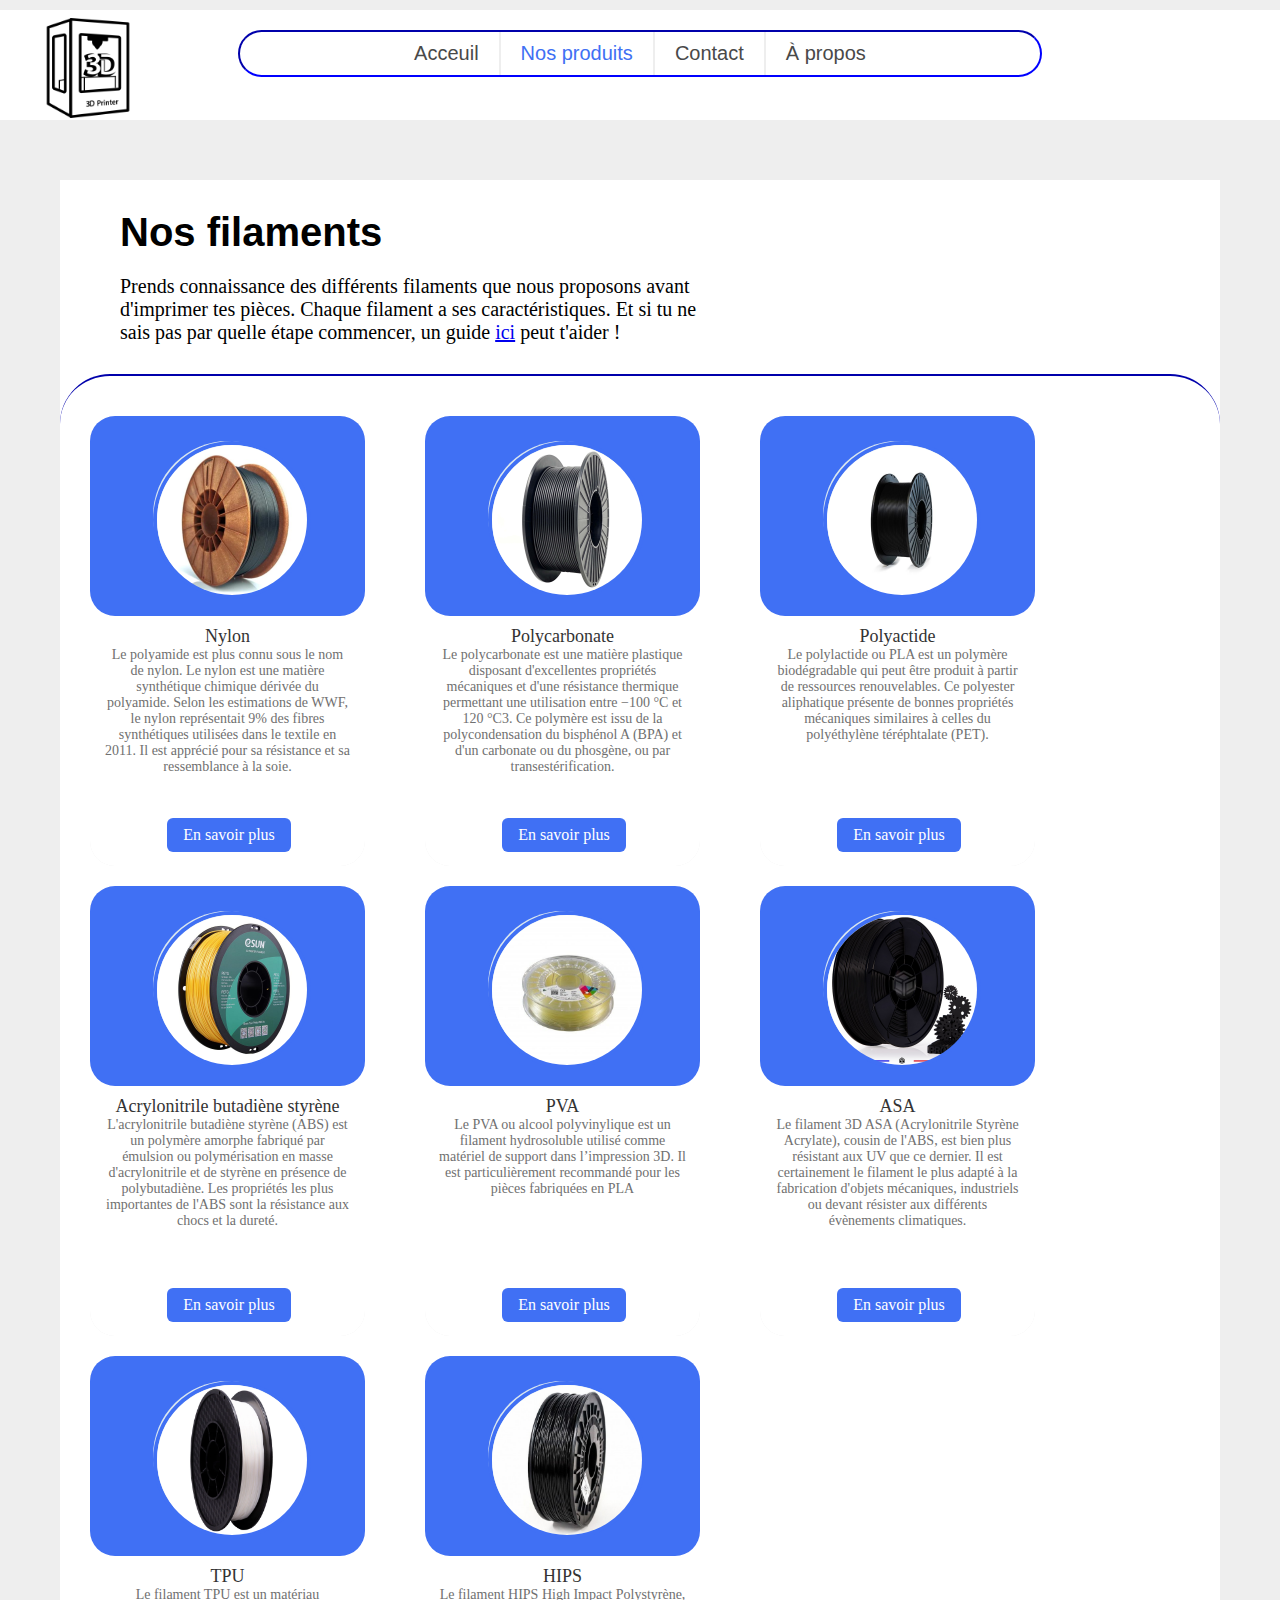
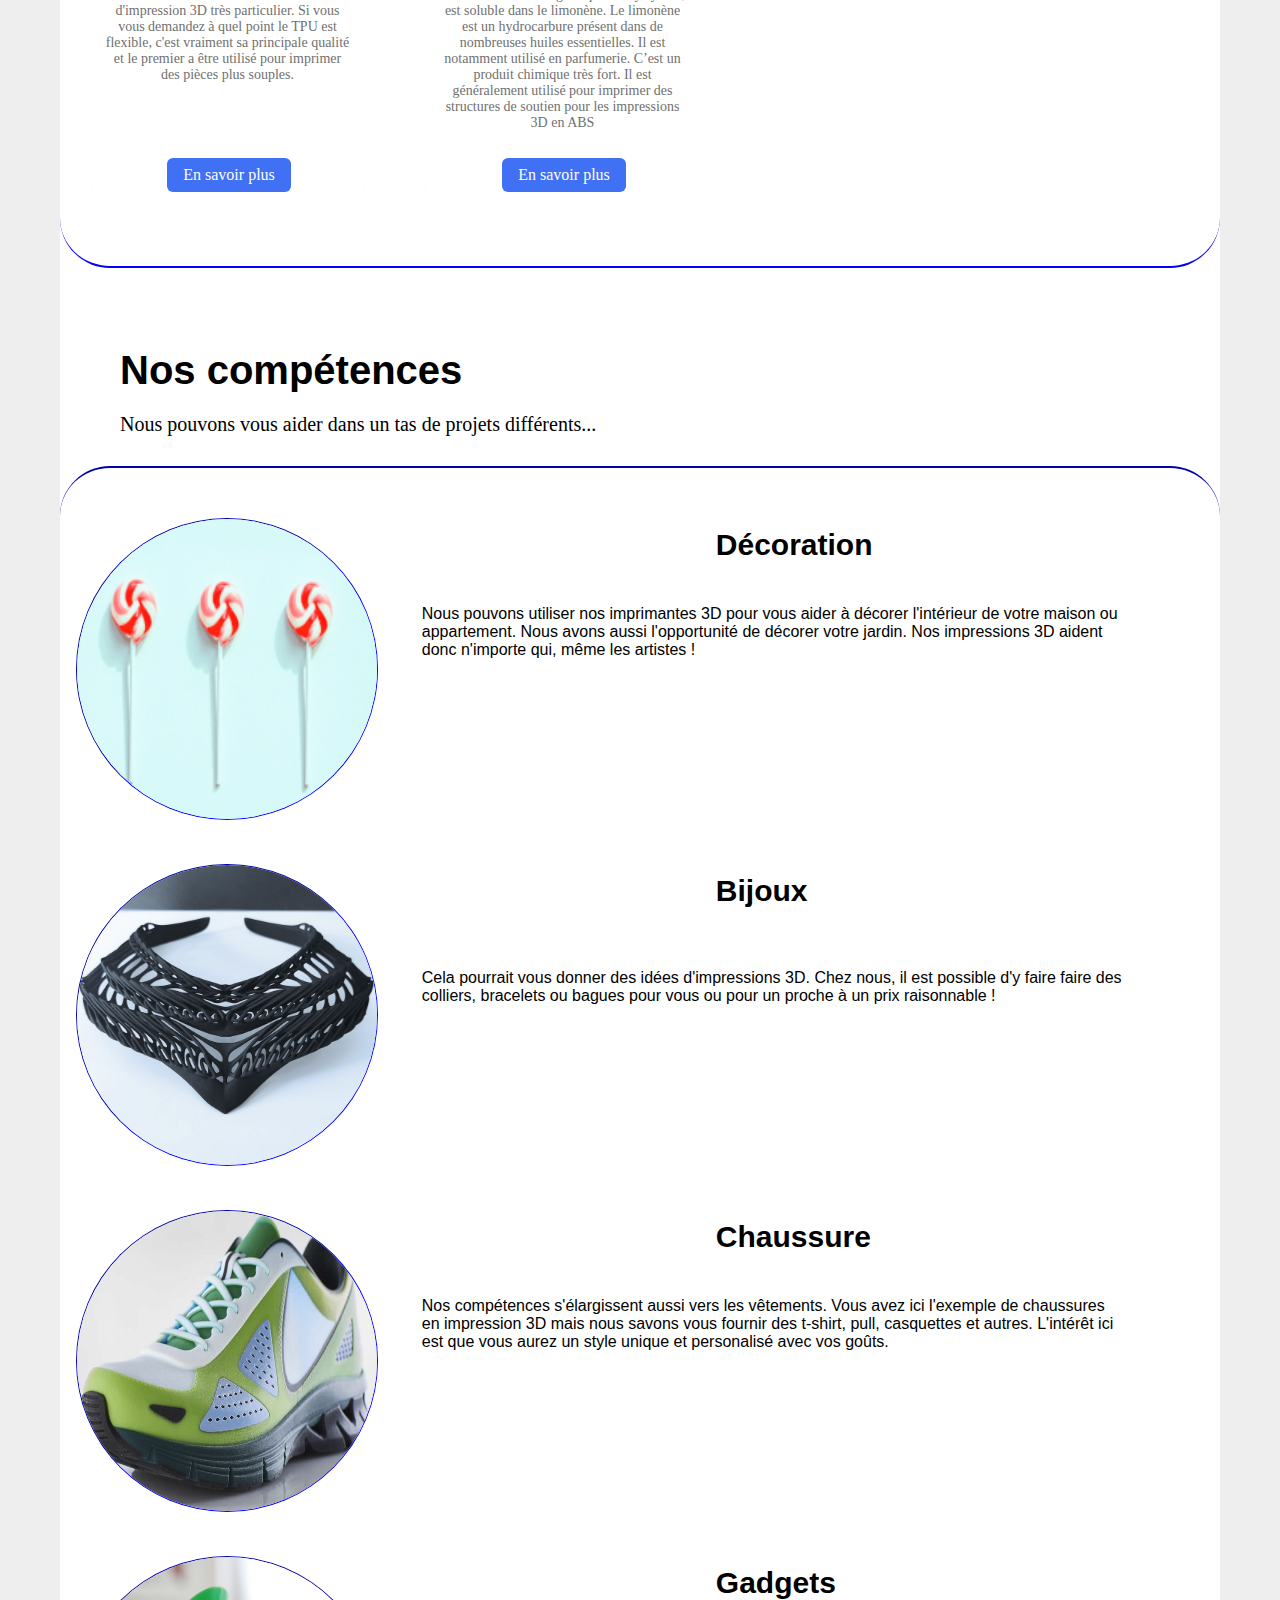
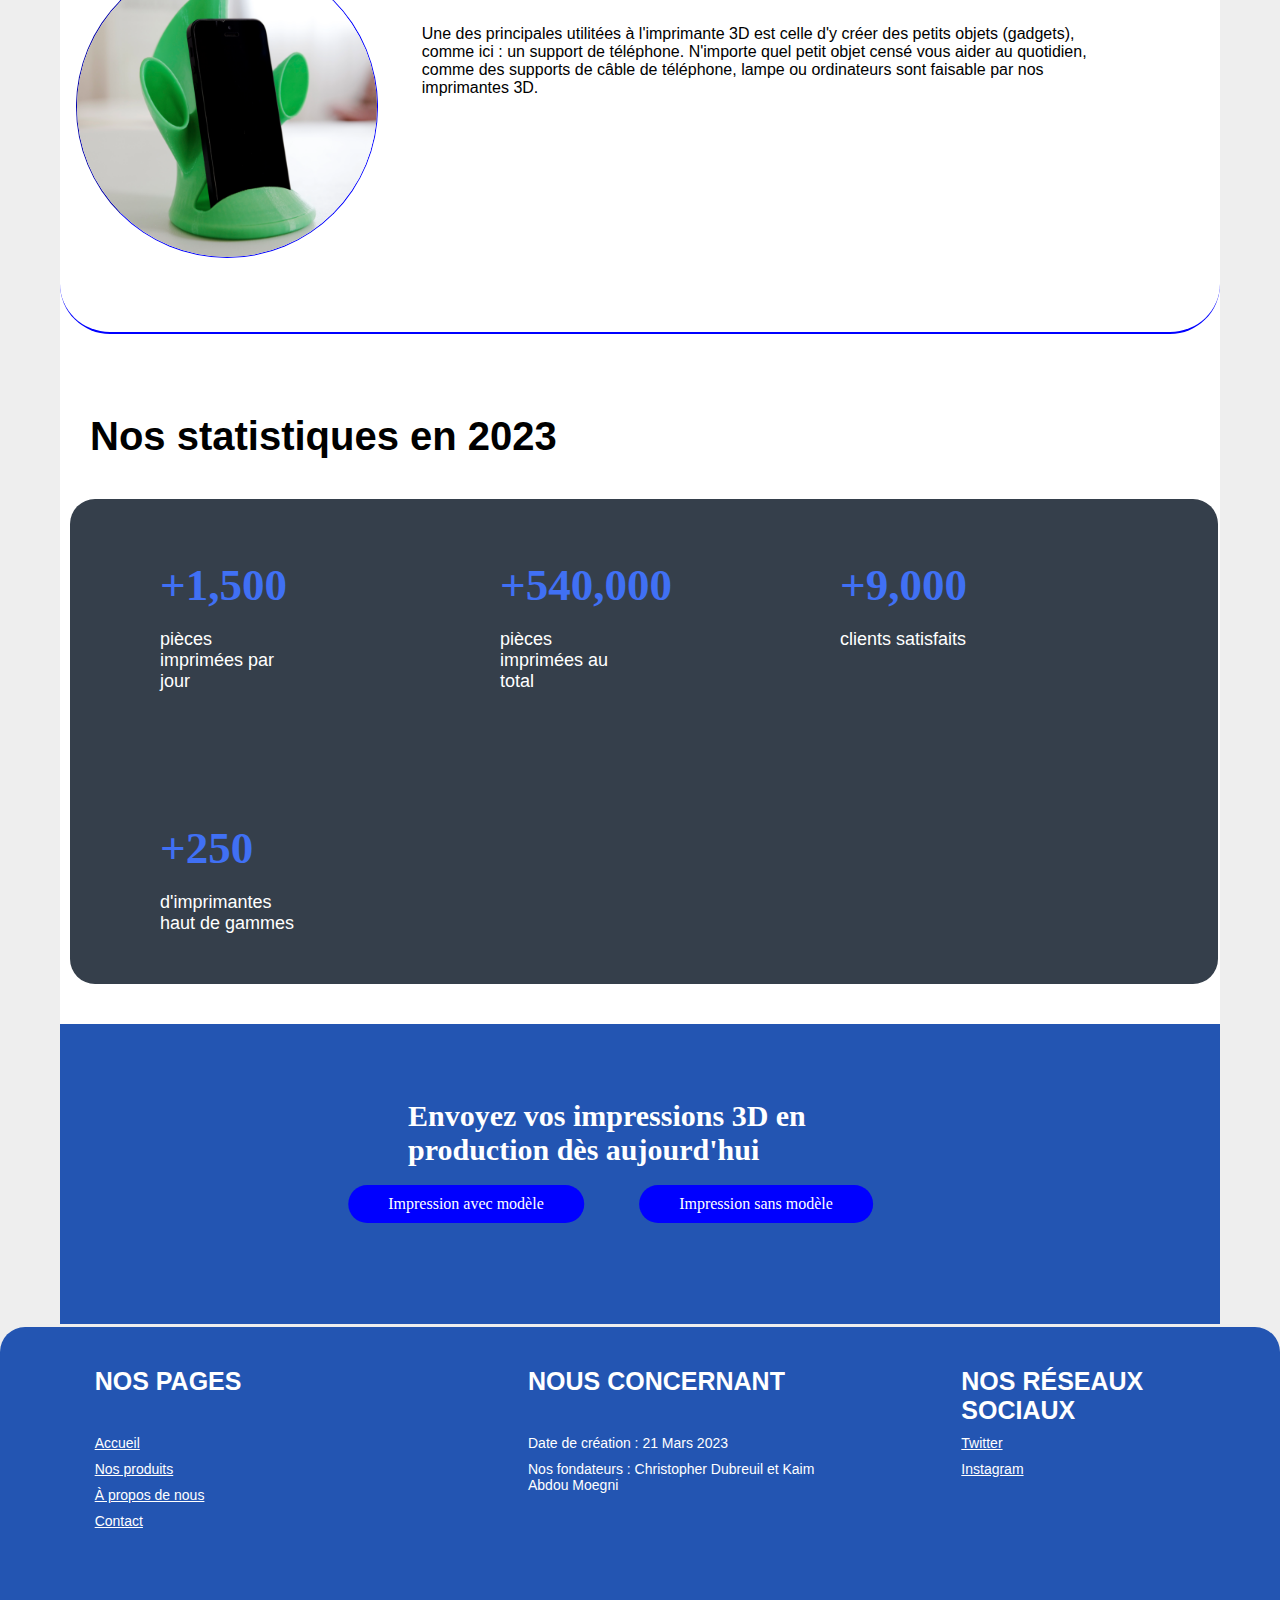
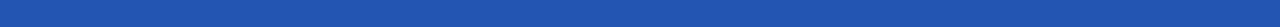
<file: impression.html>
<!DOCTYPE html>
<html lang="fr">
  <head>
    <meta charset="UTF-8">
    <title>ImprimaTech website</title>
    <link rel="stylesheet" href="./impression.css">
    <link rel="shortcut icon" type="image/png" href="./Images/ImprimaTech.png" >
  </head>
  <body>
    <nav class="barreNav">
      <a href="index.html"><img id="LogoEntreprise" src="./Images/ImprimaTech.png" alt="ImprimaTech"></a>
      <ul class="listeNav">
        <li class="contour" id="Accueil"><a href="./index.html">Acceuil</a></li>
        <li class="contour" id="Impression"><a href="./impression.html">Nos produits</a></li>
        <li class="contour" id="Contact"><a href="./contact.html">Contact</a></li>
        <li id="aPropos"><a href="./about.html">À propos</a></li>
      </ul>
    </nav>

    <div class="principal-bloc">
      <h1 id="titreFilament">Nos filaments</h1>
      <p id="p-intro-filament">
        Prends connaissance des différents filaments que nous proposons avant d'imprimer tes pièces. Chaque filament a ses caractéristiques.
        Et si tu ne sais pas par quelle étape commencer, un guide <a href="https://www.makershop.fr/content/42-guide-impression-3d" target="_blank">ici</a> peut t'aider !
      </p>
  
  
  
  
      <div class="container">
  
        <div class="content">  
            <div class="card">
              <div class="image-content">
                <span class="overlay"></span>
  
                <div class="card-image">
                  <img src="./Images/nylon.png" alt="nylon" class="card-img">
                </div>
              </div>
  
              <div class="card-content">
                <h2 class="name">Nylon</h2>
                <p class="description">Le polyamide est plus connu sous le nom de nylon. Le nylon est une matière synthétique chimique dérivée du polyamide. Selon les estimations de WWF, le nylon représentait 9% des fibres synthétiques utilisées dans le textile en 2011. Il est apprécié pour sa résistance et sa ressemblance à la soie.</p>  
              </div>
              <a class="button" href="https://fr.wikipedia.org/wiki/Nylon" target="_blank">En savoir plus</a>

            </div>
          </div>
  
        <div class="content">  
          <div class="card">
            <div class="image-content">
              <span class="overlay"></span>
  
              <div class="card-image">
                <img src="./Images/polycarbonate.png" alt="polycarbonate" class="card-img">
              </div>
            </div>
  
            <div class="card-content">
              <h2 class="name">Polycarbonate</h2>
              <p class="description">Le polycarbonate est une matière plastique disposant d'excellentes propriétés mécaniques et d'une résistance thermique permettant une utilisation entre −100 °C et 120 °C3. Ce polymère est issu de la polycondensation du bisphénol A (BPA) et d'un carbonate ou du phosgène, ou par transestérification.</p>              
            </div>
            <a class="button" href="https://fr.wikipedia.org/wiki/Polycarbonate" target="_blank">En savoir plus</a>
          </div>
        </div>
  
        <div class="content">  
          <div class="card">
            <div class="image-content">
              <span class="overlay"></span>
  
              <div class="card-image">
                <img src="./Images/polylactide.png" alt="polyactide" class="card-img">
              </div>
            </div>
  
            <div class="card-content">
              <h2 class="name">Polyactide</h2>
              <p class="description">Le polylactide ou PLA est un polymère biodégradable qui peut être produit à partir de ressources renouvelables. Ce polyester aliphatique présente de bonnes propriétés mécaniques similaires à celles du polyéthylène téréphtalate (PET).</p>
            </div>
            <a class="button" href="https://fr.wikipedia.org/wiki/Acide_polylactique" target="_blank">En savoir plus</a>
          </div>
        </div>
  
        <div class="content">  
          <div class="card">
            <div class="image-content">
              <span class="overlay"></span>
  
              <div class="card-image">
                <img src="./Images/Acrylonitrile-Butadiene-Styrene.png" alt="ABS" class="card-img">
              </div>
            </div>
  
            <div class="card-content">
              <h2 class="name">Acrylonitrile butadiène styrène</h2>
              <p class="description">L'acrylonitrile butadiène styrène (ABS) est un polymère amorphe fabriqué par émulsion ou polymérisation en masse d'acrylonitrile et de styrène en présence de polybutadiène. Les propriétés les plus importantes de l'ABS sont la résistance aux chocs et la dureté.</p>
            </div>
            <a class="button" href="https://fr.wikipedia.org/wiki/Acrylonitrile_butadi%C3%A8ne_styr%C3%A8ne" target="_blank">En savoir plus</a>
          </div>
        </div>
  
        <div class="content">  
          <div class="card">
            <div class="image-content">
              <span class="overlay"></span>
  
              <div class="card-image">
                <img src="./Images/PVA.jpg" alt="PET" class="card-img">
              </div>
            </div>
  
            <div class="card-content">
              <h2 class="name">PVA</h2>
              <p class="description">Le PVA ou alcool polyvinylique est un filament hydrosoluble utilisé comme matériel de support dans l’impression 3D. Il est particulièrement recommandé pour les pièces fabriquées en PLA</p>
            </div>
            <a class="button" href="https://fr.wikipedia.org/wiki/Alcool_polyvinylique" target="_blank">En savoir plus</a>
          </div>
        </div>
  
        <div class="content">  
          <div class="card">
            <div class="image-content">
              <span class="overlay"></span>
  
              <div class="card-image">
                <img src="./Images/ASA.png" alt="PET" class="card-img">
              </div>
            </div>
  
            <div class="card-content">
              <h2 class="name">ASA</h2>
              <p class="description">Le filament 3D ASA  (Acrylonitrile Styrène Acrylate), cousin de l'ABS,  est bien plus résistant aux UV que ce dernier. Il est certainement le filament le plus adapté à la fabrication d'objets mécaniques, industriels ou devant résister aux différents évènements climatiques. </p>
            </div>
            <a class="button" href="https://www.makershop.fr/281-filament-asa" target="_blank">En savoir plus</a>
          </div>
        </div>
  
        <div class="content">  
          <div class="card">
            <div class="image-content">
              <span class="overlay"></span>
  
              <div class="card-image">
                <img src="./Images/TPU.jpg" alt="PET" class="card-img">
              </div>
            </div>
  
            <div class="card-content">
              <h2 class="name">TPU</h2>
              <p class="description">Le filament TPU est un matériau d'impression 3D très particulier. Si vous vous demandez à quel point le TPU est flexible, c'est vraiment sa principale qualité et le premier a être utilisé pour imprimer des pièces plus souples.</p>
            </div>
            <a class="button" href="https://en.wikipedia.org/wiki/Thermoplastic_polyurethane" target="_blank">En savoir plus</a>
          </div>
        </div>
  
        <div class="content">  
          <div class="card">
            <div class="image-content">
              <span class="overlay"></span>
  
              <div class="card-image">
                <img src="./Images/HIPS.jpg" alt="PET" class="card-img">
              </div>
            </div>
  
            <div class="card-content">
              <h2 class="name">HIPS</h2>
              <p class="description">Le filament HIPS High Impact Polystyrène, est soluble dans le limonène. Le limonène est un hydrocarbure présent dans de nombreuses huiles essentielles. Il est notamment utilisé en parfumerie. C’est un produit chimique très fort. Il est généralement utilisé pour imprimer des structures de soutien pour les impressions 3D en ABS</p>
            </div>
            <a class="button" href="https://www.3dprint4ever.fr/le-filament-hips-explications-et-tests/" target="_blank">En savoir plus</a>
          </div>
        </div>
      </div>
  
  
  
      <h1 id="titreExemple">Nos compétences</h1>
      <p id="p-intro-exemple">
        Nous pouvons vous aider dans un tas de projets différents...
      </p>
  
  
  
      <div class="exemple-container">
        <div class="exemple">
          <img src="Images/exemple1.png" alt="Image décoration pour sa pièce" class="img-exemple">
  
          <h3 class="titre-exemple">Décoration</h3>
          <p class="description-exemple">Nous pouvons utiliser nos imprimantes 3D pour vous aider à décorer l'intérieur de votre maison ou appartement. Nous avons aussi l'opportunité de décorer votre jardin. Nos impressions 3D aident donc n'importe qui, même les artistes !</p>
        </div>
  
        <div class="exemple">
          <img src="Images/bijoux.png" alt="Image d'un bijoux" class="img-exemple">
  
          <h3 class="titre-exemple">Bijoux</h3>
          <p class="description-exemple">Cela pourrait vous donner des idées d'impressions 3D. Chez nous, il est possible d'y faire faire des colliers, bracelets ou  bagues pour vous ou pour un proche à un prix raisonnable !</p>
        </div>
  
        <div class="exemple">
          <img src="Images/chaussure.jpg" alt="Chaussure en impression 3D" class="img-exemple">
  
          <h3 class="titre-exemple">Chaussure</h3>
          <p class="description-exemple">Nos compétences s'élargissent aussi vers les vêtements. Vous avez ici l'exemple de chaussures en impression 3D mais nous savons vous fournir des t-shirt, pull, casquettes et autres. L'intérêt ici est que vous aurez un style unique et personalisé avec vos goûts.</p>
        </div>
  
        <div class="exemple">
          <img src="Images/gadget.png" alt="Image support de téléphone en 3D" class="img-exemple">
  
          <h3 class="titre-exemple">Gadgets</h3>
          <p class="description-exemple">Une des principales utilitées à l'imprimante 3D est celle d'y créer des petits objets (gadgets), comme ici : un support de téléphone. N'importe quel petit objet censé vous aider au quotidien, comme des supports de câble de téléphone, lampe ou ordinateurs sont faisable par nos imprimantes 3D.</p>
        </div>
      </div>
  
     <h1 id="titreStat">Nos statistiques en 2023</h1>
  
      <div class="bandeau-stat">
        <div class="stat">
          <p class="stat-nbr">
            +1,500
          </p>
          <p class="description-stat">
            pièces imprimées par jour
          </p>
        </div>
  
        <div class="stat">
          <p class="stat-nbr">
            +540,000
          </p>
          <p class="description-stat">
            pièces imprimées au total
          </p>
        </div>
  
        <div class="stat">
          <p class="stat-nbr">
            +9,000
          </p>
          <p class="description-stat">
            clients satisfaits
          </p>
        </div>
  
        <div class="stat">
          <p class="stat-nbr">
            +250
          </p>
          <p class="description-stat">
            d'imprimantes haut de gammes
          </p>
        </div>
      </div>

      <section id="devis">
        <h2 id="titre-devis">Envoyez vos impressions 3D en production dès aujourd'hui</h2>
        <a id="modele" href="contact.html#titre-form-impressionAvecModele">Impression avec modèle</a>
        <a id="notModele"  href="contact.html#titre-form-impressionSansModele">Impression sans modèle</a>
      </section>








    </div>










    <div class="footer">
  
      <div class="footer-section" id="pages-footer">
        <h1 class="title-footer">NOS PAGES</h1>
        <a href="index.html" class="element-footer">Accueil</a>
        <a href="impression.html"   class="element-footer">Nos produits</a>
        <a href="about.html" class="element-footer">À propos de nous</a>
        <a href="contact.html" class="element-footer">Contact</a>
      </div>

      <div class="footer-section" id="about-footer">
        <h1 class="title-footer">NOUS CONCERNANT</h1>
        <p class="element-footer">Date de création : 21 Mars 2023</p>
        <p class="element-footer">Nos fondateurs : Christopher Dubreuil et Kaim Abdou Moegni</p>
      </div>

      <div class="footer-section" id="networks">
        <h1 class="title-footer">NOS RÉSEAUX SOCIAUX</h1>
        <a class="element-footer" href="https://twitter.com/">Twitter</a>
        <a class="element-footer" href="https://www.instagram.com/">Instagram</a>
      </div>

    </div>





  </body>
</html>
</file>
<file: index.css>
* {
    margin: 0px;
    padding: 0px;
}

body {
    background-color: #EEEEEE;
}

.barreNav {
    background-color: white;
    display: flex;
    height: 80px;
    justify-content: center;
    margin-top: 10px;
    padding: 15px;
}

#LogoEntreprise {
    z-index: 100;
    position: fixed;
    left: 3%;
    top: 2%;
    width: 100px;
    height: 100px;
}

.listeNav {
    margin: 5px;
    position: fixed;
    z-index: 100;
    border: 2px inset blue;
    border-radius: 50px;
    background-color: white;
    width: 800px;
    align-items: center;
    margin-bottom: 10px;
    list-style-type: none;
    display: flex;
    text-align: center;
    justify-content: center;
}

.listeNav > li {
    padding: 10px 20px;
    font-size: 20px;
    font-family: 'Trebuchet MS', sans-serif;
}

.listeNav > li > a {
    text-decoration: none;
    color: #494949;
}

.listeNav > .contour {
    border-right: 2px solid #EEEEEE;
}

.listeNav > li:hover {
    background-color: #A0A0A0;
    transition: background-color 0.5s;

}

.listeNav > #Accueil > a {
    color: #4070F4;
}


.intro-acceuil {
    position: relative;
    width: 99%;
    height: 700px;
    margin-left: 10px;
}

.image-intro {
    width: 100%;
    height: 100%;
    border-radius: 25px;
}

.titre-intro {
    position: absolute;
    top: 50%;
    left: 50%;
    transform: translate(-50%, -50%);
    z-index: 1;
    color: white;
    font-size: 60px;
}


.lienProduit-intro {
    background-color: lightblue;
    position: absolute;
    top: 60%;
    left: 50%;
    transform: translate(-50%, -50%);
    z-index: 1;
    text-decoration: none;
    font-size: 16px;
    font-family: "roboto_condensedregular";
    padding: 10px 40px;
    border-radius: 25px;
}

.lienProduit-intro:hover {
    background-color: blue;
    color: white;

    transition: all 1.5s;
}







.icone-safe {
    background-color: white;
    display: flex;
    flex-direction: row;
    gap: 150px;
    justify-content: center;
    margin-top: 7px;
    padding-top: 40px;
    padding-bottom: 40px;
}

.icone-safe > .images > .card-img {
    width: 75px;
    height: 85px;
}

.images > p {
    font-family: "roboto_condensedregular";
}




.section-produit {
    position: relative;
    width: 100%;
    height: 800px;
}

.titre1-section-produit {
    position: absolute;
    left: 7%;
    top: 7%;
    width: 500px;
    height: 300px;
    font-size: 40px;
    font-family: 'Helvetica';
    color: #1051C7;
}

.description1-section-produit {
    position: absolute;
    left: 7%;
    top: 20%;

    width: 500px;
    height: 600px;

    font-size: 22px;
    font-family: 'Helvetica';
    color: #212121;
}

.description1-section-produit > span {
    font-family: 'Helvetica';
    color: #212121; 
    font-weight: bold;
}

.titre2-section-produit {
    position: absolute;
    left: 50%;
    top: 7%;
    width: 500px;
    height: 300px;
    font-size: 40px;
    font-family: 'Helvetica';
    color: #1051C7;
}

.description2a-section-produit {
    position: absolute;
    left: 50%;
    top: 20%;

    width: 500px;
    height: 600px;

    font-size: 20px;
    font-family: 'Helvetica';
    color: #212121;
}

.description2a-section-produit > span {
    font-family: 'Helvetica';
    color: #212121; 
    font-weight: bold;
}

.description2a-section-produit > .sous-titre {
    font-family: 'Helvetica';
    color: #1051C7; 
    font-weight: bold;
}




.description2b-section-produit {
    position: absolute;
    left: 50%;
    top: 50%;

    width: 500px;
    height: 600px;

    font-size: 20px;
    font-family: 'Helvetica';
    color: #212121;
}

.description2b-section-produit > span {
    font-family: 'Helvetica';
    color: #212121; 
    font-weight: bold;
}

.description2b-section-produit > .sous-titre {
    font-family: 'Helvetica';
    color: #1051C7; 
    font-weight: bold;
}

#modele, #notModele {
    color: white;
    background-color: blue;
    transform: translate(-50%, -50%);
    text-decoration: none;
    font-size: 16px;
    font-family: "roboto_condensedregular";
    padding: 10px 40px;
    border-radius: 25px;
}

#modele:hover, #notModele:hover {
    color: black;
    background-color: white;
    transition: all 0.5s;
}

#modele {
    position: absolute;
    left: 55%;
    top: 47%;
}

#notModele {
    position: absolute;
    left: 55%;
    top: 86%;
}
















.contenair-avis {
    background-color: white;
    position: relative;
    width: 100%;
    height: 500px;
    border-top: 1px inset blue;
}

.content {
    position: absolute;
    left: 40%;
    top: 20%;
    margin-left: 30px;
    margin-right: 30px;
    margin-bottom: 20px;
    border-radius: 25px 25px;
    opacity: 0;
}

.content:nth-child(1) {
    opacity: 1;
}

#scrollLeft, #scrollRight {
    background-color: blue;
    color: white;
    font-size: 16px;
    cursor: pointer;
    border: none;
    padding: 30px;
    border-radius: 50px;
}

#scrollLeft {
    position: relative;
    align-items: center;
    top: 250px;
    left: 30%;
    z-index: 30;
}

#scrollRight {
    position: relative;
    top: 250px;
    left: 60%;
    z-index: 30;
}

#scrollLeft:hover, #scrollRight:hover {
    background-color: white;
    color: black;
    transition: all 0.5s;
}


.avis {
    max-width: 200px;
    max-height: 350px;
    height: 300px;
    border-radius: 25px;
    background-color: #fff;
    border: 1px dashed blue;
}

.image-content, .card-content {
    display: flex;
    flex-direction: column;
    align-items: center;
    padding: 10px 14px;
}

.image-content {
    position: relative;
    row-gap: 5px;
    padding: 15px 0;
}

.overlay {
    position: absolute;
    left: 0;
    top: 0;
    height: 100%;
    width: 100%;
    background-color: blue;
    border-radius: 25px 25px 25px 25px;
}

.card-image {
    position: relative;
    background-color: blue;
}

.card-image .card-img {
    height: 100%;
    width: 100%;
    border: 4px inset black;
}

.name {
    font-size: 20px;
    font-weight: bold;
    color: #333;
}

.description {
    margin-top: 10px;
    font-size: 16px;
    color: black;
    text-align: center;
}
















.footer {
    position: relative;
    display: flex;
    flex-direction: row;
    gap: 20px;
    height: 300px;
    width: 100%;
    background-color: #2355B2;
    border-radius: 25px 25px 0 0;
}

.footer-section {
    position: relative;
    width: 400px;
    margin: 20px;
    align-items: center;
}

.title-footer {
    color: white;
    position: absolute;
    margin-left: 20%;
    margin-top: 20px;

    font-size: 25px;
    font-weight: bold;
    font-family: 'Helvetica';
}

.element-footer {
    color: white;
    position: relative;
    display: flex;
    top: 30%;
    margin-top: 10px;
    margin-left: 20%;

    font-size: 14px;
    font-family: 'Helvetica';
}



@media screen and (max-width: 1200px) {
    .barreNav {
        height: 110px;
    }

    .listeNav {
        width: 600px;
    }
    .section-produit {
        position: relative;
        width: 100%;
        height: 1500px;
    }
    .titre1-section-produit {
        position: absolute;
        left: 7%;
        top: 7%;
        width: 400px;
        height: 300px;
        font-size: 40px;
        font-family: 'Helvetica';
        color: #1051C7;
    }

    .description1-section-produit {
        position: absolute;
        left: 7%;
        top: 20%;
    
        width: 300px;
        height: 600px;
    
        font-size: 22px;
        font-family: 'Helvetica';
        color: #212121;
    }

    .description2a-section-produit {
        position: absolute;
        left: 50%;
        top: 20%;
    
        width: 300px;
        height: 600px;
    
        font-size: 20px;
        font-family: 'Helvetica';
        color: #212121;
    }

    .description2b-section-produit {
        position: absolute;
        left: 50%;
        top: 50%;
    
        width: 300px;
        height: 600px;
    
        font-size: 20px;
        font-family: 'Helvetica';
        color: #212121;
    }

    #modele {
        position: absolute;
        left: 60%;
        top: 45%;
    }
    
    #notModele {
        position: absolute;
        left: 60%;
        top: 83%;
    }

    #scrollLeft {
        position: relative;
        align-items: center;
        top: 250px;
        left: 20%;
        z-index: 30;
    }
    
    #scrollRight {
        position: relative;
        top: 250px;
        left: 70%;
        z-index: 30;
    }






}
</file>
<file: about.css>
* {
    margin: 0px;
    padding: 0px;
}

body {
    background-color: white;
}

.barreNav {
    background-color: #EEEEEE;
    display: flex;
    height: 80px;
    justify-content: center;
    margin-bottom: 10px;
    margin-top: 10px;
    padding: 15px;
}

#LogoEntreprise {
    z-index: 100;
    position: fixed;
    left: 3%;
    top: 2%;
    width: 100px;
    height: 100px;
}

.listeNav {
    margin: 5px;
    position: fixed;
    z-index: 10;
    border: 2px inset blue;
    border-radius: 50px;
    background-color: white;
    width: 800px;
    align-items: center;
    margin-bottom: 10px;
    list-style-type: none;
    display: flex;
    text-align: center;
    justify-content: center;
}

.listeNav > li {
    padding: 10px 20px;
    font-size: 20px;
    font-family: 'Trebuchet MS', sans-serif;
}

.listeNav > li > a {
    text-decoration: none;
    color: #494949;
}

.listeNav > .contour {
    border-right: 2px solid #EEEEEE;
}

.listeNav > li:hover {
    background-color: #A0A0A0;
    transition: background-color 0.5s;

}

.listeNav > #aPropos > a {
    color: #4070F4;
}

.intro-acceuil {
    position: relative;
    width: 99%;
    height: 700px;
    margin-left: 10px;
}

.image-intro {
    width: 100%;
    height: 100%;
    border-radius: 25px;
}

.titre-intro {
    position: absolute;
    top: 50%;
    left: 50%;
    transform: translate(-50%, -50%);
    z-index: 1;
    color: white;
    font-size: 60px;
}

.titre, .description {
    opacity: 0;
    transform: translateY(20px);
    transition: opacity 1.5s, transform 2s;
}


.section1 {
    position: relative;
    width: 100%;
    height: 700px;
    border-bottom: 1px inset blue;
}

.section1 > .titre {
    position: absolute;
    top: 10%;
    left: 7%;
    width: 500px;
    height: 300px;

    font-size: 40px;
    font-family: 'Helvetica';
    color: #1051C7;

}

.section1 > .description {
    position: absolute;
    top: 10%;
    left: 50%;
    width: 500px;
    height: 600px;

    font-size: 22px;
    font-family: 'Helvetica';
    color: #212121;
}

.section1 > .description > span {
    font-size: 24px;
    font-family: 'Helvetica';
    color: #212121; 
    font-weight: bold;
}









.section2 {
    position: relative;
    width: 100%;
    height: 700px;
    border-bottom: 1px inset blue;
}

.section2 > .titre {
    position: absolute;
    top: 10%;
    left: 50%;
    width: 500px;
    height: 300px;

    font-size: 40px;
    font-family: 'Helvetica';
    color: #1051C7;
}

.section2 > .description {
    position: absolute;
    top: 10%;
    left: 7%;
    width: 500px;
    height: 600px;

    font-size: 22px;
    font-family: 'Helvetica';
    color: #212121; 
}

.section2 > .description > span {
    font-size: 24px;
    font-family: 'Helvetica';
    color: #212121; 
    font-weight: bold;
}





.section3 {
    position: relative;
    width: 100%;
    height: 700px;
    border-bottom: 1px inset blue;
}

.section3 > .titre {
    position: absolute;
    top: 10%;
    left: 7%;
    width: 500px;
    height: 300px;

    font-size: 40px;
    font-family: 'Helvetica';
    color: #1051C7;
}

.section3 > .description {
    position: absolute;
    top: 10%;
    left: 50%;
    width: 500px;
    height: 600px;

    
    font-size: 22px;
    font-family: 'Helvetica';
    color: #212121; 
}


.section3 > .description > span {
    font-size: 24px;
    font-family: 'Helvetica';
    color: #212121; 
    font-weight: bold;
}


.fondateurs {
    position: relative;
    width: 100%;
    height: 800px;
}

.titre-fonda {
    position: absolute;
    top: 10%;
    left: 50%;
    width: 500px;
    height: 300px;  
    
    font-size: 40px;
    font-family: 'Helvetica';
    color: #1051C7;
}

.fondateur {
    position: absolute;
    width: 500px;
    height: 300px;
}

#fondateur1 {
    top: 10%;
    left: 7%;
    height: 300px;
    width: 300px;
    border-radius: 75%;
}

#name-fonda1 {
    position: absolute;
    display: block;
    width: 50px;
    top: 20%;
    left: 30%;

    font-size: 35px;
    font-family: 'Helvetica';
}

#name-fonda2 {
    position: absolute;
    display: block;
    width: 300px;
    top: 60%;
    left: 30%;

    font-size: 35px;
    font-family: 'Helvetica';
}

.CV-fonda {
    position: absolute;
    height: 20px;
    width: 20px;
    top: 10%;
    left: 7%;
    visibility: hidden;
}

#fondateur2 {
    top: 50%;
    left: 7%;
    height: 300px;
    width: 300px;
    border-radius: 75%;
}



















.footer {
    position: relative;
    display: flex;
    flex-direction: row;
    gap: 20px;
    height: 300px;
    width: 100%;
    background-color: #2355B2;
    border-radius: 25px 25px 0 0;
}

.footer-section {
    position: relative;
    width: 400px;
    margin: 20px;
    align-items: center;
}

.title-footer {
    color: white;
    position: absolute;
    margin-left: 20%;
    margin-top: 20px;

    font-size: 25px;
    font-weight: bold;
    font-family: 'Helvetica';
}

.element-footer {
    color: white;
    position: relative;
    display: flex;
    top: 30%;
    margin-top: 10px;
    margin-left: 20%;

    font-size: 14px;
    font-family: 'Helvetica';

}


@media screen and (max-width: 1000px) {
    .barreNav {
        height: 110px;
    }

    .listeNav {
        width: 600px;
    }


    .section1 > .description {
        position: absolute;
        top: 10%;
        left: 60%;
        width: 300px;
        height: 600px;
    
        font-size: 22px;
        font-family: 'Helvetica';
        color: #212121;
    }

    .section1 {
        position: relative;
        width: 100%;
        height: 1100px;
        border-bottom: 1px inset blue;
    }
    .section2 > .description {
        position: absolute;
        top: 10%;
        left: 7%;
        width: 300px;
        height: 600px;
    
        font-size: 22px;
        font-family: 'Helvetica';
        color: #212121;
    }

    .section2 {
        position: relative;
        width: 100%;
        height: 1100px;
        border-bottom: 1px inset blue;
    }
    .section3 > .description {
        position: absolute;
        top: 10%;
        left: 60%;
        width: 300px;
        height: 600px;
    
        font-size: 22px;
        font-family: 'Helvetica';
        color: #212121;
    }

    .section3 {
        position: relative;
        width: 100%;
        height: 1100px;
        border-bottom: 1px inset blue;
    }

    .fondateurs {
        position: relative;
        width: 100%;
        height: 1500px;
    }

    #name-fonda1 {
        position: absolute;
        display: block;
        width: 50px;
        top: 35%;
        left: 15%;
    
        font-size: 35px;
        font-family: 'Helvetica';
    }
    
    #name-fonda2 {
        position: absolute;
        display: block;
        width: 300px;
        top: 75%;
        left: 15%;
    
        font-size: 35px;
        font-family: 'Helvetica';
    }
}
</file>
<file: contact.css>
* {
    margin: 0px;
    padding: 0px;
}

body {
    background-color: #EEEEEE;
}

.barreNav {
    display: flex;
    justify-content: center;
    background-color: white;
    height: 80px;
    margin-bottom: 40px;
    margin-top: 10px;
    padding: 15px;
}

#LogoEntreprise {
    z-index: 100;
    position: fixed;
    left: 3%;
    top: 2%;
    width: 100px;
    height: 100px;
}

.listeNav {
    margin: 5px;
    position: fixed;
    z-index: 10;
    border: 2px inset blue;
    border-radius: 50px;
    background-color: white;
    width: 800px;
    align-items: center;
    margin-bottom: 10px;
    list-style-type: none;
    display: flex;
    text-align: center;
    justify-content: center;
}

.listeNav > li {
    padding: 10px 20px;
    font-size: 20px;
    font-family: 'Trebuchet MS', sans-serif;
}

.listeNav > li > a {
    text-decoration: none;
    color: #494949;
}

.listeNav > .contour {
    border-right: 2px solid #EEEEEE;
}

.listeNav > li:hover {
    background-color: #A0A0A0;
    transition: background-color 0.5s;

}

.listeNav > #Contact > a {
    color: #4070F4;
}






.principal-bloc {
    background-color: white;
    margin-left: 60px;
    margin-right: 60px;
    margin-top: 60px;
}

.intro-contact {
    margin:  40px;
    height: auto;
    border: none;
    border-bottom: 2px inset blue;
    font-family: 'roboto_condensedregular';
}

.intro-contact > h1 {
    padding: 30px;
    font-size: 40px;
}

.intro-contact > p {
    width: 60%;
    padding-left: 30px;
    padding-bottom: 20px;
    padding-right: 30px;
    font-size: 20px;
}



.titre-form {
    font-family: 'roboto_condensedregular';
    padding-left: 60px;
    font-size: 40px;
}









.section1 {
    background-color: #EEEEEE;
    width: 600px;
    height: auto;
    margin-right: 30%;
    margin-left: auto;
    margin-top: 40px;
    margin-bottom: 15px;
    border-radius: 25px;
}

.title-container {
    border-radius: 25px;  
    display: flex;
    align-items: center;
    background-color: #2355B2;
    height: 200px;
    width: 100%;
}

.title {
    position: relative;
    margin-left: 35%;
    color: white;
    font-size: 25px;
    font-weight: bold;
    font-family: 'Helvetica';
}

.texte-champs {
    margin: 40px 0;
    font-size: 12px;
    font-family: 'Helvetica';

}

.content {
    display: flex;
    flex-direction: row;
    flex-wrap: wrap;
    gap: 30px 10px;
    margin-top: 30px;
}

.champs {
    display: flex;
    flex-direction: column;
    width: 49%;
}

.titre-champs {
    font-size: 14px;
    font-family: 'Helvetica';
    color: #4070F4;
}

.content-champs {
    background-color: #EEEEEE;
    border: none;
    border-bottom: 2px solid rgba(0, 0, 0, 0.12);

}

label > span {
    display: inline;
    color: red;

}



.container-button {
    justify-content: center;
    display: flex;
    flex-direction: row;
    gap: 20px;
    height: 150px;
    width: 100%;
}

.button {
    margin-top: 50px;
    width: 150px;
    height: 50px;
    border-radius: 10px;
    border: 1px inset blue;
    background: linear-gradient(120deg, blue, white);
}

.button:hover {
    margin-top: 50px;
    width: 150px;
    height: 50px;
    border-radius: 10px;
    border: 1px inset blue;
    background: blue;
    cursor: pointer;
}




.separation {
    margin:  40px;
    height: auto;
    border: none;
    border-bottom: 2px inset blue;
    font-family: 'roboto_condensedregular';
}



.section2 {
    background-color: #EEEEEE;
    width: 600px;
    height: auto;
    margin-right: 30%;
    margin-left: auto;
    margin-top: 40px;
    margin-bottom: 15px;
    border-radius: 25px;
}

.section3 {
    background-color: #EEEEEE;
    width: 600px;
    height: auto;
    margin-right: 30%;
    margin-left: auto;
    margin-top: 40px;
    margin-bottom: 15px;
    border-radius: 25px;
}



















.footer {
    position: relative;
    display: flex;
    flex-direction: row;
    gap: 20px;
    height: 400px;
    width: 100%;
    background-color: #2355B2;
    border-radius: 25px 25px 0 0;
}

.footer-section {
    position: relative;
    width: 400px;
    margin: 20px;
    align-items: center;
}

.title-footer {
    color: white;
    position: absolute;
    margin-left: 20%;
    margin-top: 20px;

    font-size: 25px;
    font-weight: bold;
    font-family: 'Helvetica';
}

.element-footer {
    color: white;
    position: relative;
    display: flex;
    top: 30%;
    margin-top: 10px;
    margin-left: 20%;

    font-size: 14px;
    font-family: 'Helvetica';

}

@media screen and (max-width: 1200px) {
    .barreNav {
        height: 110px;
    }
    
    .listeNav {
        width: 600px;
    }
    
    .section1 {
        background-color: #EEEEEE;
        width: 400px;
        height: auto;
        margin-right: 30%;
        margin-left: auto;
        margin-top: 40px;
        margin-bottom: 15px;
        border-radius: 25px;
    }

    .title {
        position: relative;
        margin-left: 30%;
        color: white;
        font-size: 25px;
        font-weight: bold;
        font-family: 'Helvetica';
    }

    .section2 {
        background-color: #EEEEEE;
        width: 400px;
        height: auto;
        margin-right: 30%;
        margin-left: auto;
        margin-top: 40px;
        margin-bottom: 15px;
        border-radius: 25px;
    }
    
    .section3 {
        background-color: #EEEEEE;
        width: 400px;
        height: auto;
        margin-right: 30%;
        margin-left: auto;
        margin-top: 40px;
        margin-bottom: 15px;
        border-radius: 25px;
    }
    
}
</file>
<file: CV-christopher.css>
* {
    margin: 0px;
    padding: 0px;
}

body {
    position: relative;
    background-color: white;
}

#CV {
    position: absolute;
    left: 50%;
    height: 1000px;
    width: 700px;
}

.CV-print {
    position: absolute;
    top: 300px;
    left: 20%;
    display: inline-block;
    padding: 10px 20px;
    font-size: 16px;
    font-weight: bold;
    text-align: center;
    text-decoration: none;
    border-radius: 25px;
    background-color: #3498db;
    color: #ffffff;
    border: none;
    cursor: pointer;
    transition: background-color 0.3s ease;
}




@media print {
    body * {
        position: absolute !important;
        top: 0;
        left: 0;
        visibility: hidden;
    }
    #CV {
        position: absolute !important;
        top: 0;
        left: 0;
        visibility: visible;
        width: 1000px;
        height: 1300px;
    }
}
</file>
<file: CV-kaim.css>
* {
    margin: 0px;
    padding: 0px;
}

body {
    position: relative;
    background-color: white;
}

#CV {
    position: absolute;
    left: 50%;
    height: 1000px;
    width: 700px;
}

.CV-print {
    position: absolute;
    top: 300px;
    left: 20%;
    display: inline-block;
    padding: 10px 20px;
    font-size: 16px;
    font-weight: bold;
    text-align: center;
    text-decoration: none;
    border-radius: 25px;
    background-color: #3498db;
    color: #ffffff;
    border: none;
    cursor: pointer;
    transition: background-color 0.3s ease;
}




@media print {
    body * {
        position: absolute !important;
        top: 0;
        left: 0;
        visibility: hidden;
    }
    #CV {
        position: absolute !important;
        top: 0;
        left: 0;
        visibility: visible;
        width: 1000px;
        height: 1300px;
    }
}
</file>
<file: impression.css>
* {
    margin: 0px;
    padding: 0px;
}

body {
    background-color: #EEEEEE;
}

.barreNav {
    background-color: white;
    display: flex;
    height: 80px;
    justify-content: center;
    margin-bottom: 40px;
    margin-top: 10px;
    padding: 15px;
}

#LogoEntreprise {
    z-index: 100;
    position: fixed;
    left: 3%;
    top: 2%;
    width: 100px;
    height: 100px;
}

.listeNav {
    margin: 5px;
    position: fixed;
    z-index: 10;
    border: 2px inset blue;
    border-radius: 50px;
    background-color: white;
    width: 800px;
    align-items: center;
    margin-bottom: 10px;
    list-style-type: none;
    display: flex;
    text-align: center;
    justify-content: center;
}

.listeNav > li {
    padding: 10px 20px;
    font-size: 20px;
    font-family: 'Trebuchet MS', sans-serif;
}

.listeNav > li > a {
    text-decoration: none;
    color: #494949;
}

.listeNav > .contour {
    border-right: 2px solid #EEEEEE;
}

.listeNav > li:hover {
    background-color: #A0A0A0;
    transition: background-color 0.5s;

}

.listeNav > #Impression > a {
    color: #4070F4;
}



.principal-bloc {
    background-color: white;
    margin-left: 60px;
    margin-right: 60px;
    margin-top: 60px;
}

#titreFilament {
    padding-left: 30px;
    padding-top: 30px;
    margin-top: 50px;
    font-size: 40px;
    margin-left: 30px;
    font-family: 'Helvetica';
}

#p-intro-filament {
    width: 50%;
    margin-top: 10px;
    font-size: 20px;
    font-family: 'roboto_condensedregular';
    padding: 10px;
    margin-left: 30px;
    padding-left: 30px;
    padding-bottom: 30px;
}



.container {
    width: 100%;
    display: flex;
    padding: 40px 0;
    align-items: center;
    flex-wrap: wrap;
    background-color: white;
    border-radius: 50px;
    border-bottom: 2px inset blue;
    border-top: 2px inset blue;
}


.content {
    flex-direction: row;
    margin-left: 30px;
    margin-right: 30px;
    margin-bottom: 20px;
    background-color: #efefef;
    border-radius: 25px 25px;
}

.card {
    position: relative;
    max-width: 275px;
    height: 450px;
    border-radius: 25px;
    background-color: #fff;
}

.image-content, .card-content {
    display: flex;
    flex-direction: column;
    align-items: center;
    padding: 10px 14px;
}

.image-content {
    position: relative;
    row-gap: 5px;
    padding: 25px 0;
}

.overlay {
    position: absolute;
    left: 0;
    top: 0;
    height: 100%;
    width: 100%;
    background-color: #4070F4;
    border-radius: 25px 25px 25px 25px;
}

.card-image {
    position: relative;
    height: 150px;
    width: 150px;
    border-radius: 50%;
    background-color: #DAE7EF;
}

.card-image .card-img {
    height: 100%;
    width: 100%;
    object-fit: cover;
    border-radius: 50%;
    border: 4px solid #4070F4;
}

.name {
    font-size: 18px;
    font-weight: 500;
    color: #333;
}

.description {
    padding-bottom: 5px;
    font-size: 14px;
    color: #707070;
    text-align: center;
}

.button {
    position: absolute;
    bottom: 0;
    left: 23%;
    border: none;
    font-size: 16px;
    color: #fff;
    padding: 8px 16px;
    background-color: #4070F4;
    border-radius: 6px;
    margin: 14px;
    cursor: pointer;
    transition: all 0.3s ease;
    text-decoration: none;
}

.button:hover {
    background: #265DF2;
}


#titreExemple {
    padding-left: 30px;
    padding-top: 30px;
    margin-top: 50px;
    font-size: 40px;
    margin-left: 30px;
    font-family: 'Helvetica';
}


#p-intro-exemple {
    width: 50%;
    margin-top: 10px;
    font-size: 20px;
    font-family: 'roboto_condensedregular';
    padding: 10px;
    margin-left: 30px;
    padding-left: 30px;
    padding-bottom: 30px;
}







.exemple-container {
    background-color: white;
    width: 100%;
    display: flex;
    flex-direction: column;
    padding: 40px 0;
    align-items: center;
    border-radius: 50px;
    border-bottom: 2px inset blue;
    border-top: 2px inset blue;
}

.exemple {
    
    width: 99%;
    position: relative;
    display: inline;
    margin-left: 30px;
    margin-right: 30px;
    margin-bottom: 20px;
    border-radius: 25px 25px;
}


.img-exemple {
    margin: 10px;
    height: 300px;
    width: 300px;
    border-radius: 50%;
    border: 1px inset blue;
}

.titre-exemple {
    position: absolute;
    top: 20px;
    left: 650px;
    font-size: 30px;
    font-family: 'Helvetica';
}

.description-exemple {
    position: relative;
    display: inline-block;
    max-width: 700px;
    margin-left: 30px;
    bottom: 175px;
    font-family: 'Helvetica';
}


#titreStat {
    margin-top: 80px;
    font-size: 40px;
    font-family: 'Helvetica';
    margin-left: 30px;
    align-items: center;

}



.bandeau-stat {
    display: flex;
    flex-direction: row;
    flex-wrap: wrap;
    gap: 20px;
    height: 100%;
    width: 99%;
    background-color: #353f4b;
    margin: 40px 10px;
    border-radius: 25px;
}

.stat {
    max-width: 140px;
    position: relative;
    display: inline-block;
    margin: 20px;
    padding: 70px; 
}


.stat > .stat-nbr {
    position: absolute;
    top: 40px;
    color: #4070F4;
    font-weight: bold;
    font-size: 45px;
}

.stat > .description-stat {
    position: relative;
    color: white;
    top: 40px;
    font-size: 18px;
    font-weight: 500;
    font-family: 'Helvetica';
}


#devis {
    background-color: rgba(35, 85, 178, 50);
    position: relative;
    width: 100%;
    height: 300px;
}

#titre-devis {
    position: absolute;
    width: 500px;
    height: 200px;
    top: 25%;
    left: 30%;
    font-size: 30px;
    font-family: "roboto_condensedregular";
    color: white

}

#modele, #notModele {
    position: absolute;
    color: white;
    background-color: blue;
    transform: translate(-50%, -50%);
    text-decoration: none;
    font-size: 16px;
    font-family: "roboto_condensedregular";
    padding: 10px 40px;
    border-radius: 25px;
}

#modele:hover, #notModele:hover {
    color: black;
    background-color: white;
    transition: all 0.5s;
}

#modele {
    top: 60%;
    left: 35%;
}

#notModele {
    top: 60%;
    left: 60%;
}



















.footer {
    position: relative;
    display: flex;
    flex-direction: row;
    gap: 20px;
    height: 300px;
    width: 100%;
    margin-top: 3px;
    background-color: #2355B2;
    border-radius: 25px 25px 0 0;
}

.footer-section {
    position: relative;
    width: 400px;
    margin: 20px;
    align-items: center;
}

.title-footer {
    color: white;
    position: absolute;
    margin-left: 20%;
    margin-top: 20px;

    font-size: 25px;
    font-weight: bold;
    font-family: 'Helvetica';
}

.element-footer {
    color: white;
    position: relative;
    display: flex;
    top: 30%;
    margin-top: 10px;
    margin-left: 20%;

    font-size: 14px;
    font-family: 'Helvetica';

}


@media screen and (max-width: 1200px) {
    .barreNav {
        height: 110px;
    }
    
    .listeNav {
        width: 600px;
    }

    .description-exemple {
        position: relative;
        display: inline-block;
        max-width: 300px;
        margin-left: 30px;
        bottom: 120px;
        font-family: 'Helvetica';
    }

    .titre-exemple {
        position: absolute;
        top: 20px;
        left: 550px;
        font-size: 30px;
        font-family: 'Helvetica';
    }

    #modele, #notModele {
        position: absolute;
        color: white;
        background-color: blue;
        transform: translate(-50%, -50%);
        text-decoration: none;
        font-size: 16px;
        font-family: "roboto_condensedregular";
        padding: 10px 10px;
        border-radius: 25px;
    }

    #modele {
        top: 60%;
        left: 30%;
    }
    
    #notModele {
        top: 60%;
        left: 60%;
    }
    
}
</file>
